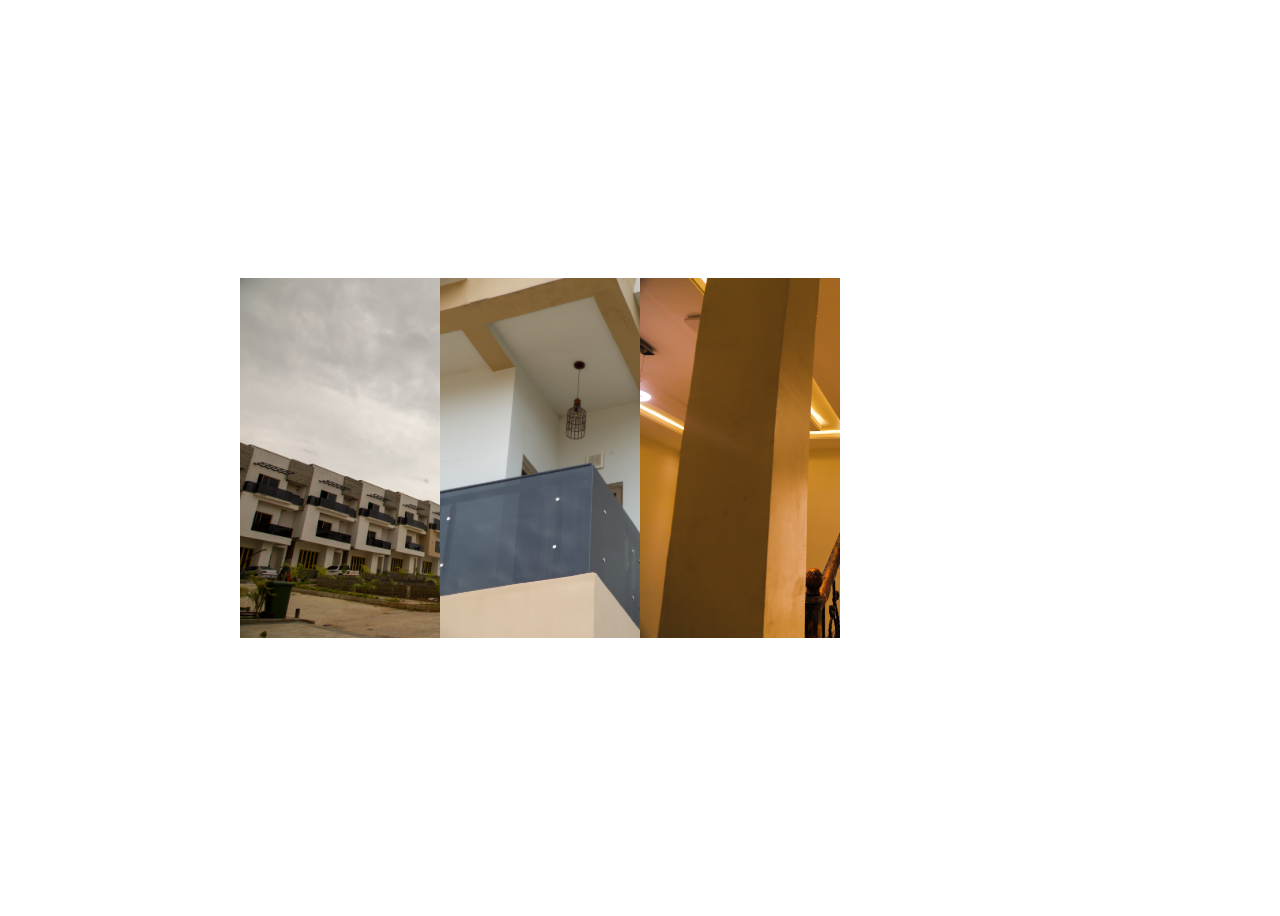
<file: accordion.html>
<!DOCTYPE html>
<html lang="en">
  <head>
    <meta charset="UTF-8" />
    <title>Accordion 03</title>
    <meta name="viewport" content="width=device-width, initial-scale=1.0" />
    <link rel="stylesheet" type="text/css" href="acc.css" />
  </head>
  <body>
    <div class="background">
      <div class="gallery">
        <div class="card">
          <img src="assets/img/SBCC/IMG_4724_edited.jpg" alt="Lavender Field" />
        </div>
        <div class="card">
          <img src="assets/img/SBCC/IMG_4812_edited.jpg" alt="Summer" />
        </div>
        <div class="card">
          <img src="assets/img/SBCC/IMG_4762_edited.jpg" alt="Autumn" />
        </div>
        <!-- more images -->
      </div>
    </div>
  </body>
</html>
</file>
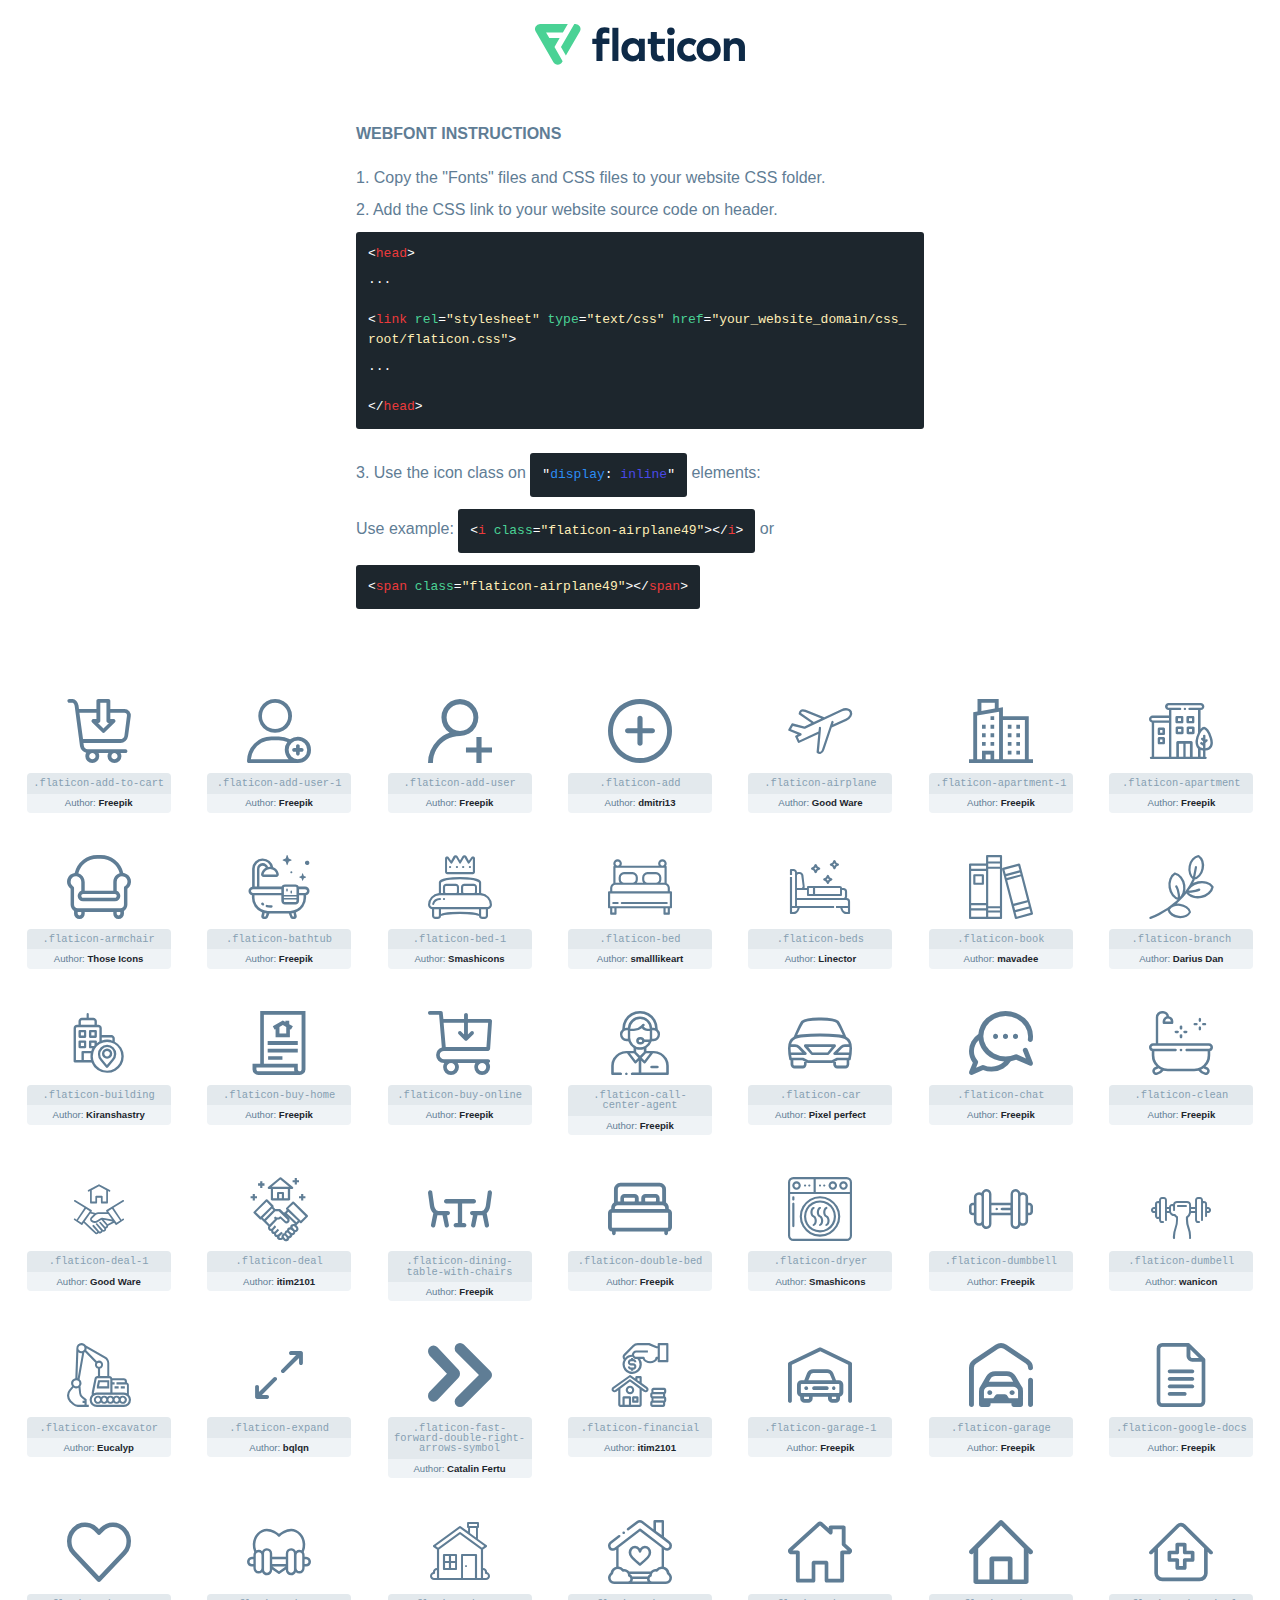
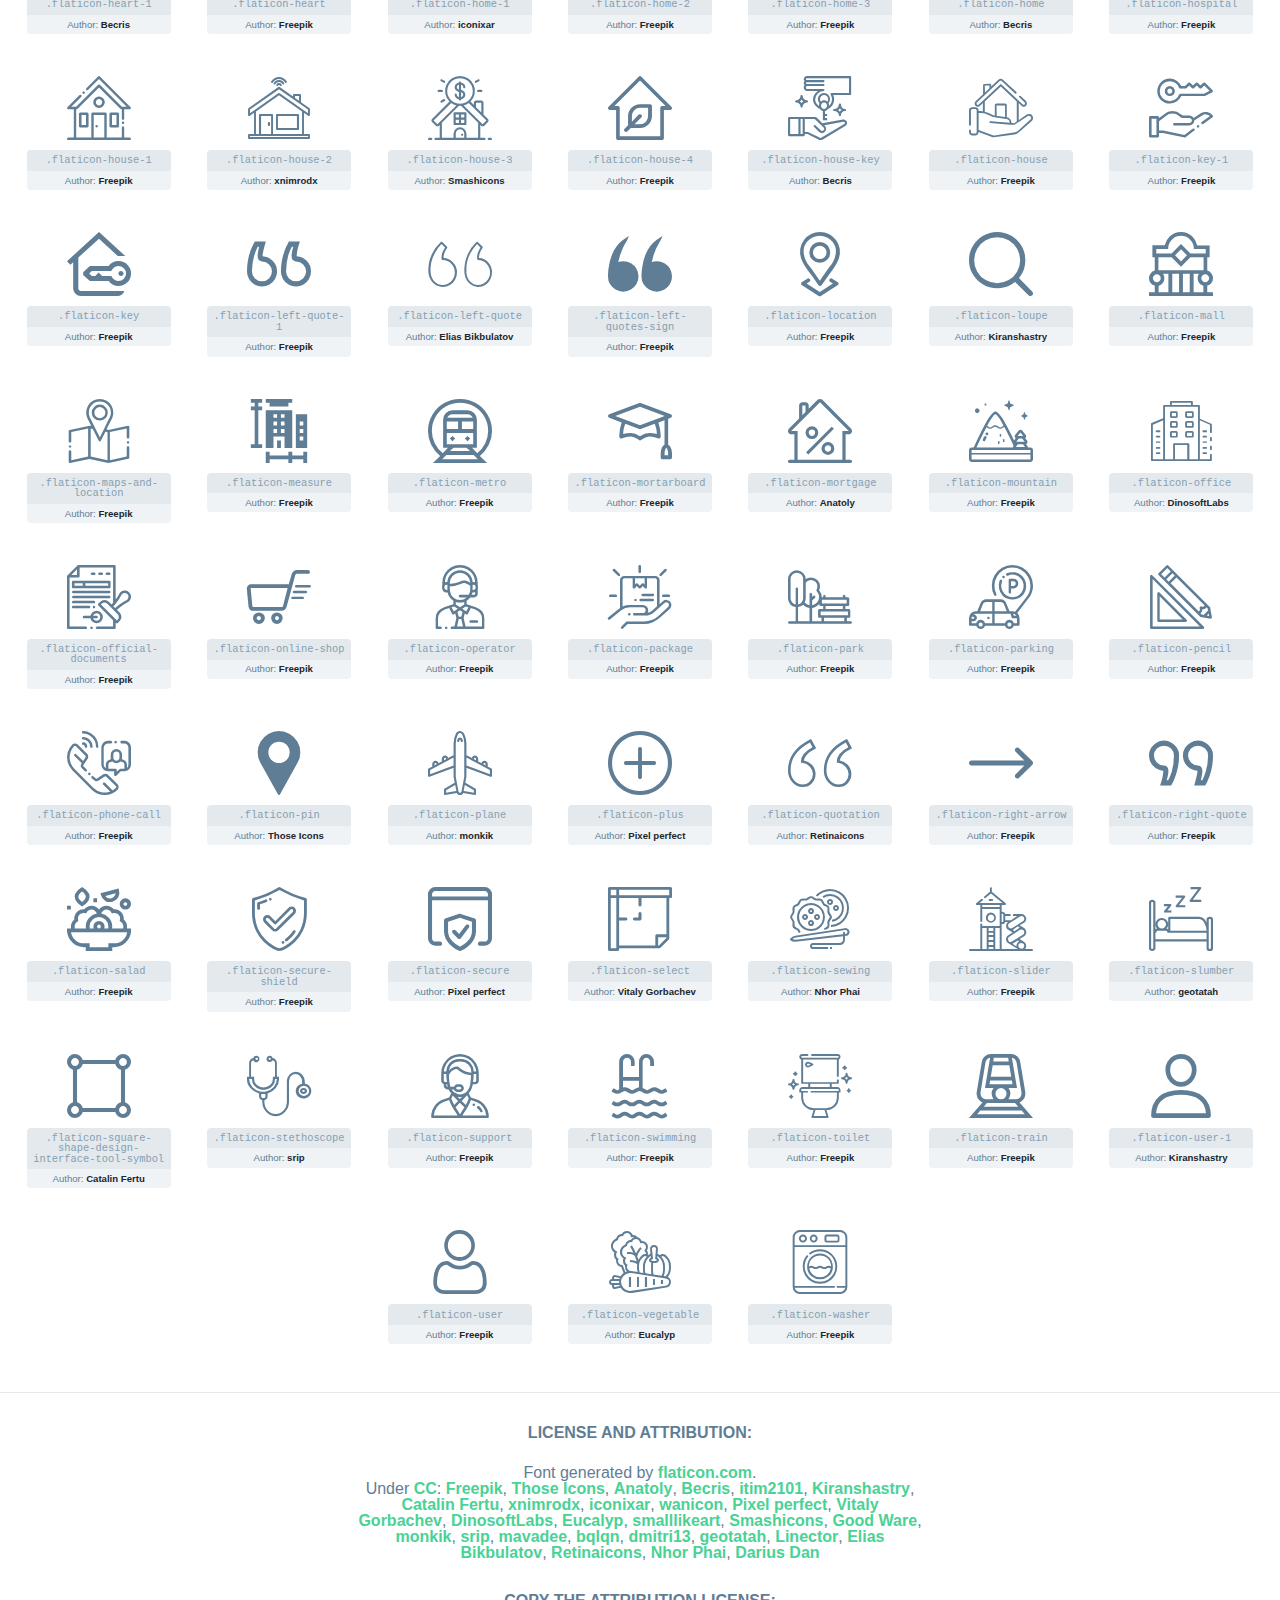
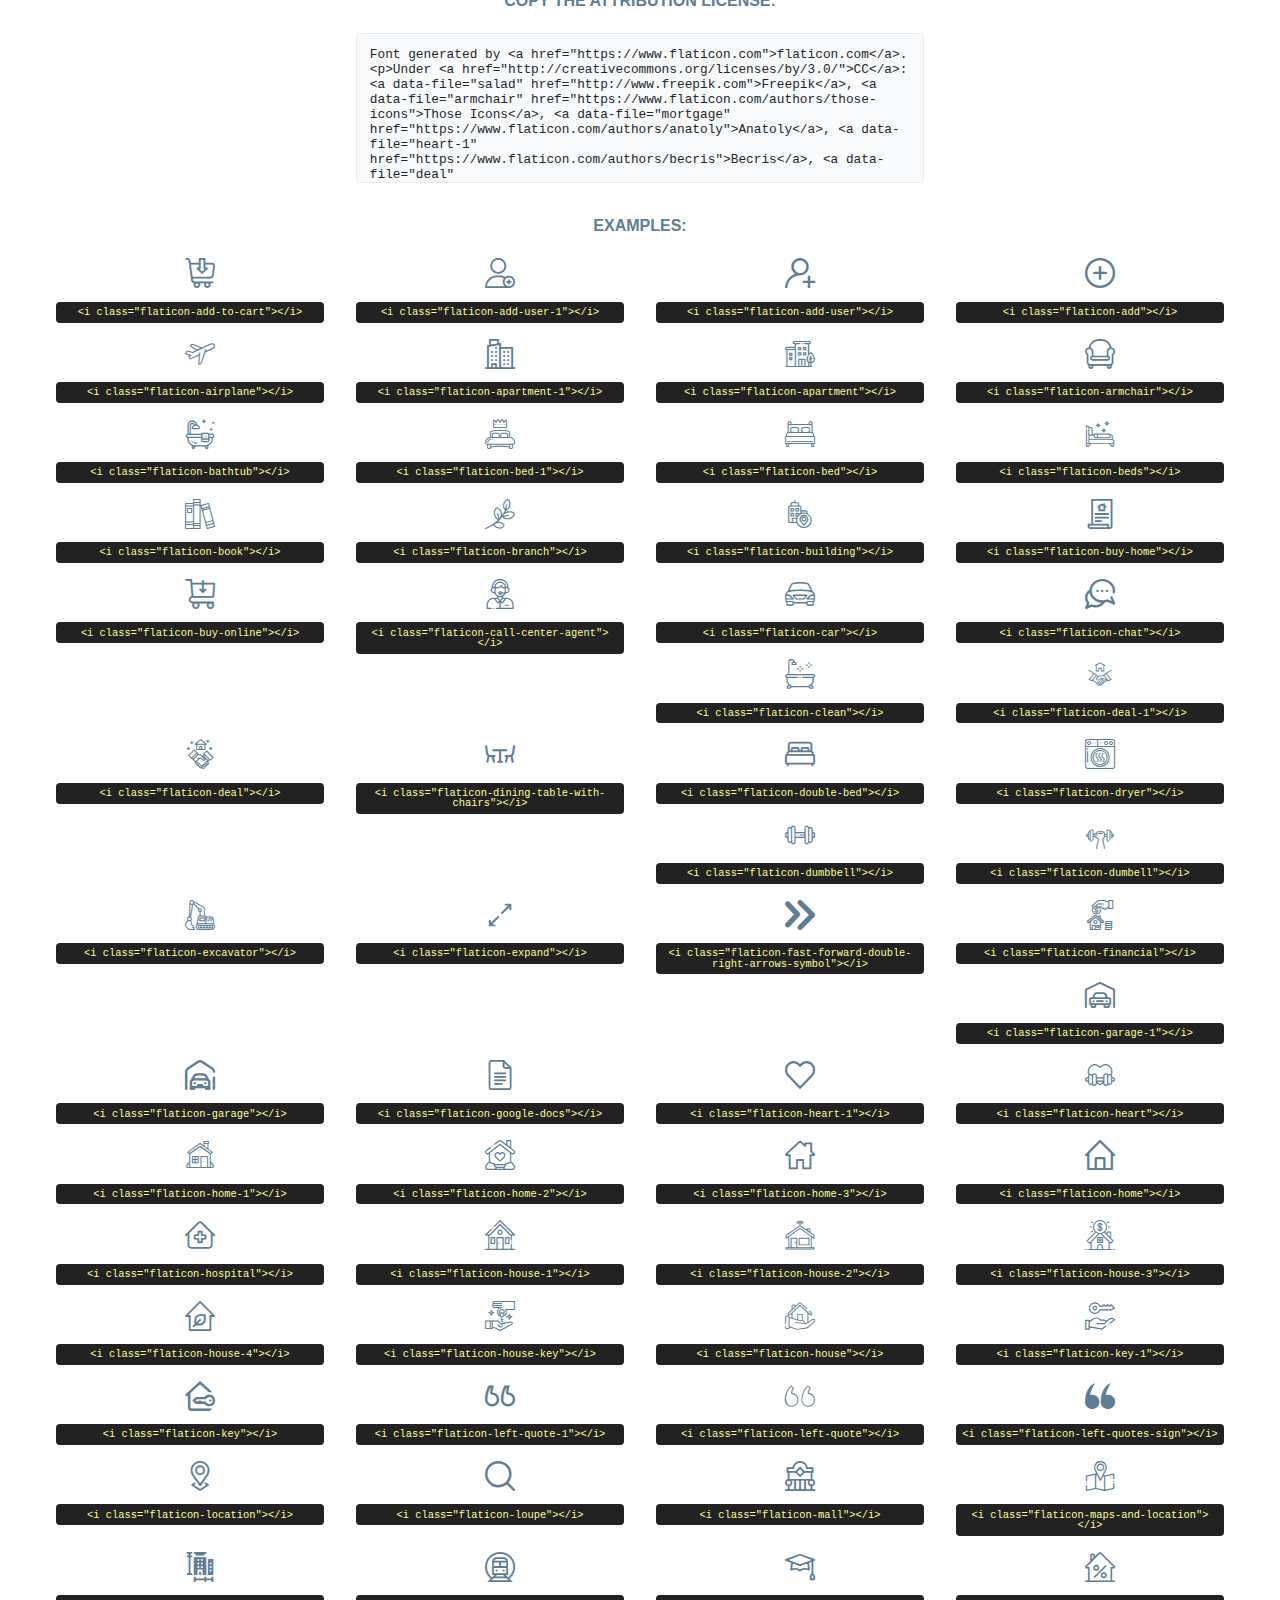
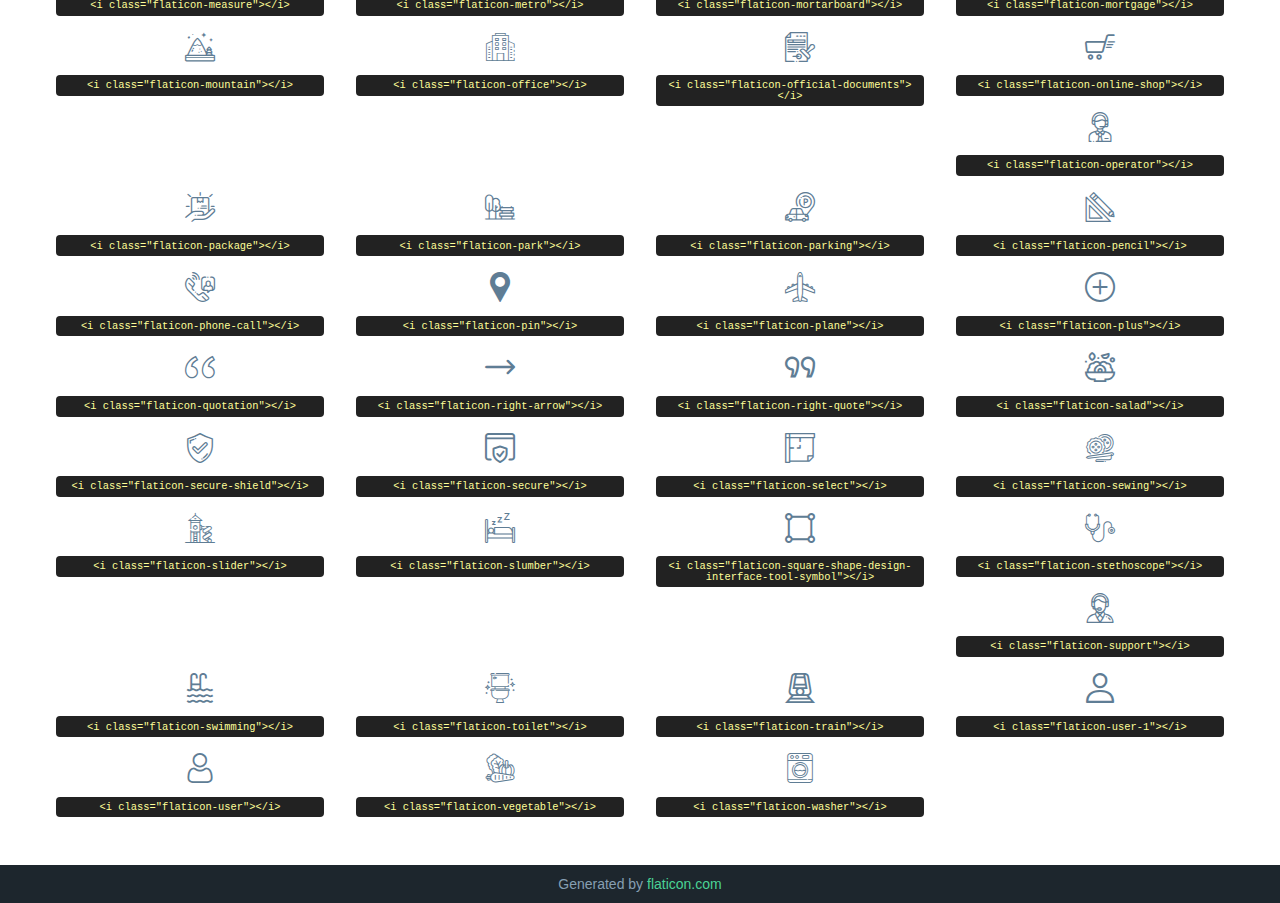
<file: assets/fonts/new-folder/custom-Fonts-For-Use-2/flaticon.html>
<!DOCTYPE html>
<html lang="en">
<head>
    <title>Flaticon Webfont</title>
    <link rel="stylesheet" type="text/css" href="flaticon.css"/>
    <meta charset="UTF-8">
    <style>
        html, body, div, span, applet, object, iframe,
        h1, h2, h3, h4, h5, h6, p, blockquote, pre,
        a, abbr, acronym, address, big, cite, code,
        del, dfn, em, img, ins, kbd, q, s, samp,
        small, strike, strong, sub, sup, tt, var,
        b, u, i, center,
        dl, dt, dd, ol, ul, li,
        fieldset, form, label, legend,
        table, caption, tbody, tfoot, thead, tr, th, td,
        article, aside, canvas, details, embed,
        figure, figcaption, footer, header, hgroup,
        menu, nav, output, ruby, section, summary,
        time, mark, audio, video {
            margin: 0;
            padding: 0;
            border: 0;
            font-size: 100%;
            font: inherit;
            vertical-align: baseline;
        }

        /* HTML5 display-role reset for older browsers */
        article, aside, details, figcaption, figure,
        footer, header, hgroup, menu, nav, section {
            display: block;
        }

        body {
            line-height: 1;
        }

        ol, ul {
            list-style: none;
        }

        blockquote, q {
            quotes: none;
        }

        blockquote:before, blockquote:after,
        q:before, q:after {
            content: '';
            content: none;
        }

        table {
            border-collapse: collapse;
            border-spacing: 0;
        }

        body {
            font-family: Helvetica, Arial, sans-serif;
            font-size: 16px;
            color: #5f7d95;
        }

        a {
            color: #4AD295;
            font-weight: bold;
            text-decoration: none;
        }

        * {
            -moz-box-sizing: border-box;
            -webkit-box-sizing: border-box;
            box-sizing: border-box;
            margin: 0;
            padding: 0;
        }

        [class^="flaticon-"]:before, [class*=" flaticon-"]:before, [class^="flaticon-"]:after, [class*=" flaticon-"]:after {
            font-family: Flaticon;
            font-size: 30px;
            font-style: normal;
            margin-left: 20px;
            color: #333;
        }

        .wrapper {
            max-width: 600px;
            margin: auto;
            padding: 0 1em;
        }

        .title {
            margin-bottom: 24px;
            text-transform: uppercase;
            font-weight: bold;
        }

        header {
            text-align: center;
            padding: 24px;
        }

        header .logo {
            width: 210px;
            height: auto;
            border: none;
            display: inline-block;
        }

        header strong {
            font-size: 28px;
            font-weight: 500;
            vertical-align: middle;
        }

        .demo {
            margin: 2em auto;
            line-height: 1.25em;
        }

        .demo ul li {
            margin-bottom: 12px;
        }

        .demo ul li code {
            background-color: #1D262D;
            border-radius: 3px;
            padding: 12px;
            display: inline-block;
            color: #fff;
            font-family: Consolas, Monaco, Lucida Console, Liberation Mono, DejaVu Sans Mono, Bitstream Vera Sans Mono, Courier New, monospace;
            font-weight: lighter;
            margin-top: 12px;
            font-size: 13px;
            word-break: break-all;
        }

        .demo ul li code .red {
            color: #EC3A3B;
        }

        .demo ul li code .green {
            color: #4AD295;
        }

        .demo ul li code .yellow {
            color: #FFEEB6;
        }

        .demo ul li code .blue {
            color: #2C8CF4;
        }

        .demo ul li code .purple {
            color: #4949E7;
        }

        .demo ul li code .dots {
            margin-top: 0.5em;
            display: block;
        }

        #glyphs {
            border-bottom: 1px solid #E3E9ED;
            padding: 2em 0;
            text-align: center;
        }

        .glyph {
            display: inline-block;
            width: 9em;
            margin: 1em;
            text-align: center;
            vertical-align: top;
            background: #FFF;
        }

        .glyph .flaticon {
            padding: 10px;
            display: block;
            font-family: "Flaticon";
            font-size: 64px;
            line-height: 1;
        }

        .glyph .flaticon:before {
            font-size: 64px;
            color: #5f7d95;
            margin-left: 0;
        }

        .class-name {
            font-size: 0.65em;
            background-color: #E3E9ED;
            color: #869FB2;
            border-radius: 4px 4px 0 0;
            padding: 0.5em;
            font-family: Consolas, Monaco, Lucida Console, Liberation Mono, DejaVu Sans Mono, Bitstream Vera Sans Mono, Courier New, monospace;
        }

        .author-name {
            font-size: 0.6em;
            background-color: #EFF3F6;
            border-top: 0;
            border-radius: 0 0 4px 4px;
            padding: 0.5em;
        }

        .author-name a {
            color: #1D262D;
        }

        .class-name:last-child {
            font-size: 10px;
            color: #888;
        }

        .class-name:last-child a {
            font-size: 10px;
            color: #555;
        }

        .glyph > input {
            display: block;
            width: 100px;
            margin: 5px auto;
            text-align: center;
            font-size: 12px;
            cursor: text;
        }

        .glyph > input.icon-input {
            font-family: "Flaticon";
            font-size: 16px;
            margin-bottom: 10px;
        }

        .attribution .title {
            margin-top: 2em;
        }

        .attribution textarea {
            background-color: #F8FAFB;
            color: #1D262D;
            padding: 1em;
            border: none;
            box-shadow: none;
            border: 1px solid #E3E9ED;
            border-radius: 4px;
            resize: none;
            width: 100%;
            height: 150px;
            font-size: 0.8em;
            font-family: Consolas, Monaco, Lucida Console, Liberation Mono, DejaVu Sans Mono, Bitstream Vera Sans Mono, Courier New, monospace;
            -webkit-appearance: none;
        }

        .attribution textarea:hover {
            border-color: #CFD9E0;
        }

        .attribution textarea:focus {
            border-color: #4AD295;
        }

        .iconsuse {
            margin: 2em auto;
            text-align: center;
            max-width: 1200px;
        }

        .iconsuse:after {
            content: '';
            display: table;
            clear: both;
        }

        .iconsuse .image {
            float: left;
            width: 25%;
            padding: 0 1em;
        }

        .iconsuse .image p {
            margin-bottom: 1em;
        }

        .iconsuse .image span {
            display: block;
            font-size: 0.65em;
            background-color: #222;
            color: #fff;
            border-radius: 4px;
            padding: 0.5em;
            color: #FFFF99;
            margin-top: 1em;
            font-family: Consolas, Monaco, Lucida Console, Liberation Mono, DejaVu Sans Mono, Bitstream Vera Sans Mono, Courier New, monospace;
        }

        .flaticon:before {
            color: #5f7d95;
        }

        #footer {
            text-align: center;
            background-color: #1D262D;
            color: #869FB2;
            padding: 12px;
            font-size: 14px;
        }

        #footer a {
            font-weight: normal;
        }

        @media (max-width: 960px) {
            .iconsuse .image {
                width: 50%;
            }
        }

        .preview {
            width: 100px;
            display: inline-block;
            margin: 10px;
        }

        .preview .inner {
            display: inline-block;
            width: 100%;
            text-align: center;
            background: #f5f5f5;
            -webkit-border-radius: 3px 3px 0 0;
            -moz-border-radius: 3px 3px 0 0;
            border-radius: 3px 3px 0 0;
        }

        .preview .inner  {
            line-height: 85px;
            font-size: 40px;
            color: #333;
        }

        .label {
            display: inline-block;
            width: 100%;
            box-sizing: border-box;
            padding: 5px;
            font-size: 10px;
            font-family: Monaco, monospace;
            color: #666;
            white-space: nowrap;
            overflow: hidden;
            text-overflow: ellipsis;
            background: #ddd;
            -webkit-border-radius: 0 0 3px 3px;
            -moz-border-radius: 0 0 3px 3px;
            border-radius: 0 0 3px 3px;
            color: #666;
        }
    </style>
</head>
<body>
    <header>
        <a href="https://www.flaticon.com/" target="_blank" class="logo">
            <svg xmlns="http://www.w3.org/2000/svg" viewBox="0 0 394.3 76.5">
                <path d="M156.6,69.4H145.3V7.1h11.3Z" style="fill:#0e2a47"/>
                <path d="M206.2,69.4h-11V64.8a15.4,15.4,0,0,1-12.6,5.7c-11.6,0-20.3-9.5-20.3-22.1s8.8-22.1,20.3-22.1a15.4,15.4,0,0,1,12.6,5.8V27.5h11Zm-32.4-21c0,6.4,4.2,11.6,10.8,11.6s10.8-4.9,10.8-11.6-4.4-11.6-10.8-11.6S173.9,42,173.9,48.4Z"
                      style="fill:#0e2a47"/>
                <path d="M262.5,13.7a7.2,7.2,0,0,1-14.4,0,7.2,7.2,0,1,1,14.4,0ZM261,69.4H249.6v-42H261Z"
                      style="fill:#0e2a47"/>
                <path id="_Trazado_" data-name="&lt;Trazado&gt;"
                      d="M139.6,17.8a16.6,16.6,0,0,0-8-1.4c-3.2.4-4.9,2-4.9,5.9v5.1h13V37.5h-13v32H115.4v-32h-7.8v-10h7.8V22.2c0-9.9,5.2-16.3,15-16.3a23.4,23.4,0,0,1,9.3,1.8Z"
                      style="fill:#0e2a47"/>
                <path d="M235.1,60c-3.5,0-6.3-1.9-6.3-7.1V37.5H244v-10H228.8V15H217.5V27.5h-5.7v10h5.7V53.7c0,10.9,5.3,16.8,15.7,16.8A22.9,22.9,0,0,0,244,68l-4.3-9.1A12.3,12.3,0,0,1,235.1,60Z"
                      style="fill:#0e2a47"/>
                <path d="M348.9,48.4c0,12.6-9.7,22.1-22.7,22.1s-22.7-9.4-22.7-22.1,9.6-22.1,22.7-22.1S348.9,35.8,348.9,48.4Zm-33.9,0c0,6.8,4.8,11.6,11.1,11.6s11.2-4.8,11.2-11.6-4.8-11.6-11.2-11.6S315.1,41.6,315.1,48.4Z"
                      style="fill:#0e2a47"/>
                <path d="M394.3,42.7V69.4H382.9V46.3c0-6.1-3-9.4-8.2-9.4s-8.9,3.2-8.9,9.5v23H354.6v-42h11v4.9c3-4.5,7.6-6.1,12.3-6.1C387.5,26.3,394.3,33,394.3,42.7Z"
                      style="fill:#0e2a47"/>
                <path d="M298,55.7h0a12.4,12.4,0,0,1-8.2,4.2h-.9l-1.8-.2a10,10,0,0,1-7.4-5.6,13.2,13.2,0,0,1-1.2-5.8,13,13,0,0,1,1.3-5.9,10.1,10.1,0,0,1,7.5-5.5h2.4a11.7,11.7,0,0,1,8.3,4.2l5.5-9.6a19.9,19.9,0,0,0-8.1-4.3,23.4,23.4,0,0,0-6.1-.8,25.2,25.2,0,0,0-7.5,1.1,20.9,20.9,0,0,0-8,4.6,21.9,21.9,0,0,0-6.8,16.4,21.9,21.9,0,0,0,6.7,16.3,20.9,20.9,0,0,0,8,4.6,25.2,25.2,0,0,0,7.7,1.2,23.6,23.6,0,0,0,6.2-.8,20,20,0,0,0,8.1-4.4Z"
                      style="fill:#0e2a47"/>
                <path d="M46.3,26.5H26.9L20.8,16H52.4L61.6,0H9.4A9.3,9.3,0,0,0,1.3,4.7a9.3,9.3,0,0,0,0,9.4L34.6,71.8a9.4,9.4,0,0,0,16.2,0l1.1-1.9L36.6,43.3Z"
                      style="fill:#4ad295"/>
                <path d="M84.2,4.7A9.3,9.3,0,0,0,76.1,0H73.8l-25,43.3,9.2,16L84.2,14A9.3,9.3,0,0,0,84.2,4.7Z"
                      style="fill:#4ad295"/>
            </svg>
        </a>
    </header>
    <section class="demo wrapper">

        <p class="title">Webfont Instructions</p>

        <ul>
            <li>
                <span class="num">1. </span>Copy the "Fonts" files and CSS files to your website CSS folder.
            </li>
            <li>
                <span class="num">2. </span>Add the CSS link to your website source code on header.
                <code class="big">
                    &lt;<span class="red">head</span>&gt;
                    <br/><span class="dots">...</span>
                    <br/>&lt;<span class="red">link</span> <span class="green">rel</span>=<span
                        class="yellow">"stylesheet"</span> <span class="green">type</span>=<span
                        class="yellow">"text/css"</span> <span class="green">href</span>=<span class="yellow">"your_website_domain/css_root/flaticon.css"</span>&gt;
                    <br/><span class="dots">...</span>
                    <br/>&lt;/<span class="red">head</span>&gt;
                </code>
            </li>

            <li>
                <p>
                    <span class="num">3. </span>Use the icon class on <code>"<span class="blue">display</span>:<span
                        class="purple"> inline</span>"</code> elements:
                    <br/>
                    Use example: <code>&lt;<span class="red">i</span> <span class="green">class</span>=<span class="yellow">&quot;flaticon-airplane49&quot;</span>&gt;&lt;/<span
                        class="red">i</span>&gt;</code> or <code>&lt;<span class="red">span</span> <span
                        class="green">class</span>=<span class="yellow">&quot;flaticon-airplane49&quot;</span>&gt;&lt;/<span
                        class="red">span</span>&gt;</code>
            </li>
        </ul>

    </section>
    <section id="glyphs">
            <div class="glyph">
                <i class="flaticon flaticon-add-to-cart"></i>
                <div class="class-name">.flaticon-add-to-cart</div>
                <div class="author-name">Author: <a data-file="add-to-cart" href="http://www.freepik.com">Freepik</a> </div>
            </div>

            <div class="glyph">
                <i class="flaticon flaticon-add-user-1"></i>
                <div class="class-name">.flaticon-add-user-1</div>
                <div class="author-name">Author: <a data-file="add-user-1" href="http://www.freepik.com">Freepik</a> </div>
            </div>

            <div class="glyph">
                <i class="flaticon flaticon-add-user"></i>
                <div class="class-name">.flaticon-add-user</div>
                <div class="author-name">Author: <a data-file="add-user" href="http://www.freepik.com">Freepik</a> </div>
            </div>

            <div class="glyph">
                <i class="flaticon flaticon-add"></i>
                <div class="class-name">.flaticon-add</div>
                <div class="author-name">Author: <a data-file="add" href="https://www.flaticon.com/authors/dmitri13">dmitri13</a> </div>
            </div>

            <div class="glyph">
                <i class="flaticon flaticon-airplane"></i>
                <div class="class-name">.flaticon-airplane</div>
                <div class="author-name">Author: <a data-file="airplane" href="https://www.flaticon.com/authors/good-ware">Good Ware</a> </div>
            </div>

            <div class="glyph">
                <i class="flaticon flaticon-apartment-1"></i>
                <div class="class-name">.flaticon-apartment-1</div>
                <div class="author-name">Author: <a data-file="apartment-1" href="http://www.freepik.com">Freepik</a> </div>
            </div>

            <div class="glyph">
                <i class="flaticon flaticon-apartment"></i>
                <div class="class-name">.flaticon-apartment</div>
                <div class="author-name">Author: <a data-file="apartment" href="http://www.freepik.com">Freepik</a> </div>
            </div>

            <div class="glyph">
                <i class="flaticon flaticon-armchair"></i>
                <div class="class-name">.flaticon-armchair</div>
                <div class="author-name">Author: <a data-file="armchair" href="https://www.flaticon.com/authors/those-icons">Those Icons</a> </div>
            </div>

            <div class="glyph">
                <i class="flaticon flaticon-bathtub"></i>
                <div class="class-name">.flaticon-bathtub</div>
                <div class="author-name">Author: <a data-file="bathtub" href="http://www.freepik.com">Freepik</a> </div>
            </div>

            <div class="glyph">
                <i class="flaticon flaticon-bed-1"></i>
                <div class="class-name">.flaticon-bed-1</div>
                <div class="author-name">Author: <a data-file="bed-1" href="https://www.flaticon.com/authors/smashicons">Smashicons</a> </div>
            </div>

            <div class="glyph">
                <i class="flaticon flaticon-bed"></i>
                <div class="class-name">.flaticon-bed</div>
                <div class="author-name">Author: <a data-file="bed" href="https://www.flaticon.com/authors/smalllikeart">smalllikeart</a> </div>
            </div>

            <div class="glyph">
                <i class="flaticon flaticon-beds"></i>
                <div class="class-name">.flaticon-beds</div>
                <div class="author-name">Author: <a data-file="beds" href="https://www.flaticon.com/authors/linector">Linector</a> </div>
            </div>

            <div class="glyph">
                <i class="flaticon flaticon-book"></i>
                <div class="class-name">.flaticon-book</div>
                <div class="author-name">Author: <a data-file="book" href="https://www.flaticon.com/authors/mavadee">mavadee</a> </div>
            </div>

            <div class="glyph">
                <i class="flaticon flaticon-branch"></i>
                <div class="class-name">.flaticon-branch</div>
                <div class="author-name">Author: <a data-file="branch" href="https://www.flaticon.com/authors/darius-dan">Darius Dan</a> </div>
            </div>

            <div class="glyph">
                <i class="flaticon flaticon-building"></i>
                <div class="class-name">.flaticon-building</div>
                <div class="author-name">Author: <a data-file="building" href="https://www.flaticon.com/authors/kiranshastry">Kiranshastry</a> </div>
            </div>

            <div class="glyph">
                <i class="flaticon flaticon-buy-home"></i>
                <div class="class-name">.flaticon-buy-home</div>
                <div class="author-name">Author: <a data-file="buy-home" href="http://www.freepik.com">Freepik</a> </div>
            </div>

            <div class="glyph">
                <i class="flaticon flaticon-buy-online"></i>
                <div class="class-name">.flaticon-buy-online</div>
                <div class="author-name">Author: <a data-file="buy-online" href="http://www.freepik.com">Freepik</a> </div>
            </div>

            <div class="glyph">
                <i class="flaticon flaticon-call-center-agent"></i>
                <div class="class-name">.flaticon-call-center-agent</div>
                <div class="author-name">Author: <a data-file="call-center-agent" href="http://www.freepik.com">Freepik</a> </div>
            </div>

            <div class="glyph">
                <i class="flaticon flaticon-car"></i>
                <div class="class-name">.flaticon-car</div>
                <div class="author-name">Author: <a data-file="car" href="https://www.flaticon.com/authors/pixel-perfect">Pixel perfect</a> </div>
            </div>

            <div class="glyph">
                <i class="flaticon flaticon-chat"></i>
                <div class="class-name">.flaticon-chat</div>
                <div class="author-name">Author: <a data-file="chat" href="http://www.freepik.com">Freepik</a> </div>
            </div>

            <div class="glyph">
                <i class="flaticon flaticon-clean"></i>
                <div class="class-name">.flaticon-clean</div>
                <div class="author-name">Author: <a data-file="clean" href="http://www.freepik.com">Freepik</a> </div>
            </div>

            <div class="glyph">
                <i class="flaticon flaticon-deal-1"></i>
                <div class="class-name">.flaticon-deal-1</div>
                <div class="author-name">Author: <a data-file="deal-1" href="https://www.flaticon.com/authors/good-ware">Good Ware</a> </div>
            </div>

            <div class="glyph">
                <i class="flaticon flaticon-deal"></i>
                <div class="class-name">.flaticon-deal</div>
                <div class="author-name">Author: <a data-file="deal" href="https://www.flaticon.com/authors/itim2101">itim2101</a> </div>
            </div>

            <div class="glyph">
                <i class="flaticon flaticon-dining-table-with-chairs"></i>
                <div class="class-name">.flaticon-dining-table-with-chairs</div>
                <div class="author-name">Author: <a data-file="dining-table-with-chairs" href="http://www.freepik.com">Freepik</a> </div>
            </div>

            <div class="glyph">
                <i class="flaticon flaticon-double-bed"></i>
                <div class="class-name">.flaticon-double-bed</div>
                <div class="author-name">Author: <a data-file="double-bed" href="http://www.freepik.com">Freepik</a> </div>
            </div>

            <div class="glyph">
                <i class="flaticon flaticon-dryer"></i>
                <div class="class-name">.flaticon-dryer</div>
                <div class="author-name">Author: <a data-file="dryer" href="https://www.flaticon.com/authors/smashicons">Smashicons</a> </div>
            </div>

            <div class="glyph">
                <i class="flaticon flaticon-dumbbell"></i>
                <div class="class-name">.flaticon-dumbbell</div>
                <div class="author-name">Author: <a data-file="dumbbell" href="http://www.freepik.com">Freepik</a> </div>
            </div>

            <div class="glyph">
                <i class="flaticon flaticon-dumbell"></i>
                <div class="class-name">.flaticon-dumbell</div>
                <div class="author-name">Author: <a data-file="dumbell" href="https://www.flaticon.com/authors/wanicon">wanicon</a> </div>
            </div>

            <div class="glyph">
                <i class="flaticon flaticon-excavator"></i>
                <div class="class-name">.flaticon-excavator</div>
                <div class="author-name">Author: <a data-file="excavator" href="https://www.flaticon.com/authors/eucalyp">Eucalyp</a> </div>
            </div>

            <div class="glyph">
                <i class="flaticon flaticon-expand"></i>
                <div class="class-name">.flaticon-expand</div>
                <div class="author-name">Author: <a data-file="expand" href="https://www.flaticon.com/authors/bqlqn">bqlqn</a> </div>
            </div>

            <div class="glyph">
                <i class="flaticon flaticon-fast-forward-double-right-arrows-symbol"></i>
                <div class="class-name">.flaticon-fast-forward-double-right-arrows-symbol</div>
                <div class="author-name">Author: <a data-file="fast-forward-double-right-arrows-symbol" href="https://www.flaticon.com/authors/catalin-fertu">Catalin Fertu</a> </div>
            </div>

            <div class="glyph">
                <i class="flaticon flaticon-financial"></i>
                <div class="class-name">.flaticon-financial</div>
                <div class="author-name">Author: <a data-file="financial" href="https://www.flaticon.com/authors/itim2101">itim2101</a> </div>
            </div>

            <div class="glyph">
                <i class="flaticon flaticon-garage-1"></i>
                <div class="class-name">.flaticon-garage-1</div>
                <div class="author-name">Author: <a data-file="garage-1" href="http://www.freepik.com">Freepik</a> </div>
            </div>

            <div class="glyph">
                <i class="flaticon flaticon-garage"></i>
                <div class="class-name">.flaticon-garage</div>
                <div class="author-name">Author: <a data-file="garage" href="http://www.freepik.com">Freepik</a> </div>
            </div>

            <div class="glyph">
                <i class="flaticon flaticon-google-docs"></i>
                <div class="class-name">.flaticon-google-docs</div>
                <div class="author-name">Author: <a data-file="google-docs" href="http://www.freepik.com">Freepik</a> </div>
            </div>

            <div class="glyph">
                <i class="flaticon flaticon-heart-1"></i>
                <div class="class-name">.flaticon-heart-1</div>
                <div class="author-name">Author: <a data-file="heart-1" href="https://www.flaticon.com/authors/becris">Becris</a> </div>
            </div>

            <div class="glyph">
                <i class="flaticon flaticon-heart"></i>
                <div class="class-name">.flaticon-heart</div>
                <div class="author-name">Author: <a data-file="heart" href="http://www.freepik.com">Freepik</a> </div>
            </div>

            <div class="glyph">
                <i class="flaticon flaticon-home-1"></i>
                <div class="class-name">.flaticon-home-1</div>
                <div class="author-name">Author: <a data-file="home-1" href="https://www.flaticon.com/authors/iconixar">iconixar</a> </div>
            </div>

            <div class="glyph">
                <i class="flaticon flaticon-home-2"></i>
                <div class="class-name">.flaticon-home-2</div>
                <div class="author-name">Author: <a data-file="home-2" href="http://www.freepik.com">Freepik</a> </div>
            </div>

            <div class="glyph">
                <i class="flaticon flaticon-home-3"></i>
                <div class="class-name">.flaticon-home-3</div>
                <div class="author-name">Author: <a data-file="home-3" href="http://www.freepik.com">Freepik</a> </div>
            </div>

            <div class="glyph">
                <i class="flaticon flaticon-home"></i>
                <div class="class-name">.flaticon-home</div>
                <div class="author-name">Author: <a data-file="home" href="https://www.flaticon.com/authors/becris">Becris</a> </div>
            </div>

            <div class="glyph">
                <i class="flaticon flaticon-hospital"></i>
                <div class="class-name">.flaticon-hospital</div>
                <div class="author-name">Author: <a data-file="hospital" href="http://www.freepik.com">Freepik</a> </div>
            </div>

            <div class="glyph">
                <i class="flaticon flaticon-house-1"></i>
                <div class="class-name">.flaticon-house-1</div>
                <div class="author-name">Author: <a data-file="house-1" href="http://www.freepik.com">Freepik</a> </div>
            </div>

            <div class="glyph">
                <i class="flaticon flaticon-house-2"></i>
                <div class="class-name">.flaticon-house-2</div>
                <div class="author-name">Author: <a data-file="house-2" href="https://www.flaticon.com/authors/xnimrodx">xnimrodx</a> </div>
            </div>

            <div class="glyph">
                <i class="flaticon flaticon-house-3"></i>
                <div class="class-name">.flaticon-house-3</div>
                <div class="author-name">Author: <a data-file="house-3" href="https://www.flaticon.com/authors/smashicons">Smashicons</a> </div>
            </div>

            <div class="glyph">
                <i class="flaticon flaticon-house-4"></i>
                <div class="class-name">.flaticon-house-4</div>
                <div class="author-name">Author: <a data-file="house-4" href="http://www.freepik.com">Freepik</a> </div>
            </div>

            <div class="glyph">
                <i class="flaticon flaticon-house-key"></i>
                <div class="class-name">.flaticon-house-key</div>
                <div class="author-name">Author: <a data-file="house-key" href="https://www.flaticon.com/authors/becris">Becris</a> </div>
            </div>

            <div class="glyph">
                <i class="flaticon flaticon-house"></i>
                <div class="class-name">.flaticon-house</div>
                <div class="author-name">Author: <a data-file="house" href="http://www.freepik.com">Freepik</a> </div>
            </div>

            <div class="glyph">
                <i class="flaticon flaticon-key-1"></i>
                <div class="class-name">.flaticon-key-1</div>
                <div class="author-name">Author: <a data-file="key-1" href="http://www.freepik.com">Freepik</a> </div>
            </div>

            <div class="glyph">
                <i class="flaticon flaticon-key"></i>
                <div class="class-name">.flaticon-key</div>
                <div class="author-name">Author: <a data-file="key" href="http://www.freepik.com">Freepik</a> </div>
            </div>

            <div class="glyph">
                <i class="flaticon flaticon-left-quote-1"></i>
                <div class="class-name">.flaticon-left-quote-1</div>
                <div class="author-name">Author: <a data-file="left-quote-1" href="http://www.freepik.com">Freepik</a> </div>
            </div>

            <div class="glyph">
                <i class="flaticon flaticon-left-quote"></i>
                <div class="class-name">.flaticon-left-quote</div>
                <div class="author-name">Author: <a data-file="left-quote" href="https://www.flaticon.com/authors/elias-bikbulatov">Elias Bikbulatov</a> </div>
            </div>

            <div class="glyph">
                <i class="flaticon flaticon-left-quotes-sign"></i>
                <div class="class-name">.flaticon-left-quotes-sign</div>
                <div class="author-name">Author: <a data-file="left-quotes-sign" href="http://www.freepik.com">Freepik</a> </div>
            </div>

            <div class="glyph">
                <i class="flaticon flaticon-location"></i>
                <div class="class-name">.flaticon-location</div>
                <div class="author-name">Author: <a data-file="location" href="http://www.freepik.com">Freepik</a> </div>
            </div>

            <div class="glyph">
                <i class="flaticon flaticon-loupe"></i>
                <div class="class-name">.flaticon-loupe</div>
                <div class="author-name">Author: <a data-file="loupe" href="https://www.flaticon.com/authors/kiranshastry">Kiranshastry</a> </div>
            </div>

            <div class="glyph">
                <i class="flaticon flaticon-mall"></i>
                <div class="class-name">.flaticon-mall</div>
                <div class="author-name">Author: <a data-file="mall" href="http://www.freepik.com">Freepik</a> </div>
            </div>

            <div class="glyph">
                <i class="flaticon flaticon-maps-and-location"></i>
                <div class="class-name">.flaticon-maps-and-location</div>
                <div class="author-name">Author: <a data-file="maps-and-location" href="http://www.freepik.com">Freepik</a> </div>
            </div>

            <div class="glyph">
                <i class="flaticon flaticon-measure"></i>
                <div class="class-name">.flaticon-measure</div>
                <div class="author-name">Author: <a data-file="measure" href="http://www.freepik.com">Freepik</a> </div>
            </div>

            <div class="glyph">
                <i class="flaticon flaticon-metro"></i>
                <div class="class-name">.flaticon-metro</div>
                <div class="author-name">Author: <a data-file="metro" href="http://www.freepik.com">Freepik</a> </div>
            </div>

            <div class="glyph">
                <i class="flaticon flaticon-mortarboard"></i>
                <div class="class-name">.flaticon-mortarboard</div>
                <div class="author-name">Author: <a data-file="mortarboard" href="http://www.freepik.com">Freepik</a> </div>
            </div>

            <div class="glyph">
                <i class="flaticon flaticon-mortgage"></i>
                <div class="class-name">.flaticon-mortgage</div>
                <div class="author-name">Author: <a data-file="mortgage" href="https://www.flaticon.com/authors/anatoly">Anatoly</a> </div>
            </div>

            <div class="glyph">
                <i class="flaticon flaticon-mountain"></i>
                <div class="class-name">.flaticon-mountain</div>
                <div class="author-name">Author: <a data-file="mountain" href="http://www.freepik.com">Freepik</a> </div>
            </div>

            <div class="glyph">
                <i class="flaticon flaticon-office"></i>
                <div class="class-name">.flaticon-office</div>
                <div class="author-name">Author: <a data-file="office" href="https://www.flaticon.com/authors/dinosoftlabs">DinosoftLabs</a> </div>
            </div>

            <div class="glyph">
                <i class="flaticon flaticon-official-documents"></i>
                <div class="class-name">.flaticon-official-documents</div>
                <div class="author-name">Author: <a data-file="official-documents" href="http://www.freepik.com">Freepik</a> </div>
            </div>

            <div class="glyph">
                <i class="flaticon flaticon-online-shop"></i>
                <div class="class-name">.flaticon-online-shop</div>
                <div class="author-name">Author: <a data-file="online-shop" href="http://www.freepik.com">Freepik</a> </div>
            </div>

            <div class="glyph">
                <i class="flaticon flaticon-operator"></i>
                <div class="class-name">.flaticon-operator</div>
                <div class="author-name">Author: <a data-file="operator" href="http://www.freepik.com">Freepik</a> </div>
            </div>

            <div class="glyph">
                <i class="flaticon flaticon-package"></i>
                <div class="class-name">.flaticon-package</div>
                <div class="author-name">Author: <a data-file="package" href="http://www.freepik.com">Freepik</a> </div>
            </div>

            <div class="glyph">
                <i class="flaticon flaticon-park"></i>
                <div class="class-name">.flaticon-park</div>
                <div class="author-name">Author: <a data-file="park" href="http://www.freepik.com">Freepik</a> </div>
            </div>

            <div class="glyph">
                <i class="flaticon flaticon-parking"></i>
                <div class="class-name">.flaticon-parking</div>
                <div class="author-name">Author: <a data-file="parking" href="http://www.freepik.com">Freepik</a> </div>
            </div>

            <div class="glyph">
                <i class="flaticon flaticon-pencil"></i>
                <div class="class-name">.flaticon-pencil</div>
                <div class="author-name">Author: <a data-file="pencil" href="http://www.freepik.com">Freepik</a> </div>
            </div>

            <div class="glyph">
                <i class="flaticon flaticon-phone-call"></i>
                <div class="class-name">.flaticon-phone-call</div>
                <div class="author-name">Author: <a data-file="phone-call" href="http://www.freepik.com">Freepik</a> </div>
            </div>

            <div class="glyph">
                <i class="flaticon flaticon-pin"></i>
                <div class="class-name">.flaticon-pin</div>
                <div class="author-name">Author: <a data-file="pin" href="https://www.flaticon.com/authors/those-icons">Those Icons</a> </div>
            </div>

            <div class="glyph">
                <i class="flaticon flaticon-plane"></i>
                <div class="class-name">.flaticon-plane</div>
                <div class="author-name">Author: <a data-file="plane" href="https://www.flaticon.com/authors/monkik">monkik</a> </div>
            </div>

            <div class="glyph">
                <i class="flaticon flaticon-plus"></i>
                <div class="class-name">.flaticon-plus</div>
                <div class="author-name">Author: <a data-file="plus" href="https://www.flaticon.com/authors/pixel-perfect">Pixel perfect</a> </div>
            </div>

            <div class="glyph">
                <i class="flaticon flaticon-quotation"></i>
                <div class="class-name">.flaticon-quotation</div>
                <div class="author-name">Author: <a data-file="quotation" href="https://www.flaticon.com/authors/retinaicons">Retinaicons</a> </div>
            </div>

            <div class="glyph">
                <i class="flaticon flaticon-right-arrow"></i>
                <div class="class-name">.flaticon-right-arrow</div>
                <div class="author-name">Author: <a data-file="right-arrow" href="http://www.freepik.com">Freepik</a> </div>
            </div>

            <div class="glyph">
                <i class="flaticon flaticon-right-quote"></i>
                <div class="class-name">.flaticon-right-quote</div>
                <div class="author-name">Author: <a data-file="right-quote" href="http://www.freepik.com">Freepik</a> </div>
            </div>

            <div class="glyph">
                <i class="flaticon flaticon-salad"></i>
                <div class="class-name">.flaticon-salad</div>
                <div class="author-name">Author: <a data-file="salad" href="http://www.freepik.com">Freepik</a> </div>
            </div>

            <div class="glyph">
                <i class="flaticon flaticon-secure-shield"></i>
                <div class="class-name">.flaticon-secure-shield</div>
                <div class="author-name">Author: <a data-file="secure-shield" href="http://www.freepik.com">Freepik</a> </div>
            </div>

            <div class="glyph">
                <i class="flaticon flaticon-secure"></i>
                <div class="class-name">.flaticon-secure</div>
                <div class="author-name">Author: <a data-file="secure" href="https://www.flaticon.com/authors/pixel-perfect">Pixel perfect</a> </div>
            </div>

            <div class="glyph">
                <i class="flaticon flaticon-select"></i>
                <div class="class-name">.flaticon-select</div>
                <div class="author-name">Author: <a data-file="select" href="https://www.flaticon.com/authors/vitaly-gorbachev">Vitaly Gorbachev</a> </div>
            </div>

            <div class="glyph">
                <i class="flaticon flaticon-sewing"></i>
                <div class="class-name">.flaticon-sewing</div>
                <div class="author-name">Author: <a data-file="sewing" href="https://www.flaticon.com/authors/nhor-phai">Nhor Phai</a> </div>
            </div>

            <div class="glyph">
                <i class="flaticon flaticon-slider"></i>
                <div class="class-name">.flaticon-slider</div>
                <div class="author-name">Author: <a data-file="slider" href="http://www.freepik.com">Freepik</a> </div>
            </div>

            <div class="glyph">
                <i class="flaticon flaticon-slumber"></i>
                <div class="class-name">.flaticon-slumber</div>
                <div class="author-name">Author: <a data-file="slumber" href="https://www.flaticon.com/authors/geotatah">geotatah</a> </div>
            </div>

            <div class="glyph">
                <i class="flaticon flaticon-square-shape-design-interface-tool-symbol"></i>
                <div class="class-name">.flaticon-square-shape-design-interface-tool-symbol</div>
                <div class="author-name">Author: <a data-file="square-shape-design-interface-tool-symbol" href="https://www.flaticon.com/authors/catalin-fertu">Catalin Fertu</a> </div>
            </div>

            <div class="glyph">
                <i class="flaticon flaticon-stethoscope"></i>
                <div class="class-name">.flaticon-stethoscope</div>
                <div class="author-name">Author: <a data-file="stethoscope" href="https://www.flaticon.com/authors/srip">srip</a> </div>
            </div>

            <div class="glyph">
                <i class="flaticon flaticon-support"></i>
                <div class="class-name">.flaticon-support</div>
                <div class="author-name">Author: <a data-file="support" href="http://www.freepik.com">Freepik</a> </div>
            </div>

            <div class="glyph">
                <i class="flaticon flaticon-swimming"></i>
                <div class="class-name">.flaticon-swimming</div>
                <div class="author-name">Author: <a data-file="swimming" href="http://www.freepik.com">Freepik</a> </div>
            </div>

            <div class="glyph">
                <i class="flaticon flaticon-toilet"></i>
                <div class="class-name">.flaticon-toilet</div>
                <div class="author-name">Author: <a data-file="toilet" href="http://www.freepik.com">Freepik</a> </div>
            </div>

            <div class="glyph">
                <i class="flaticon flaticon-train"></i>
                <div class="class-name">.flaticon-train</div>
                <div class="author-name">Author: <a data-file="train" href="http://www.freepik.com">Freepik</a> </div>
            </div>

            <div class="glyph">
                <i class="flaticon flaticon-user-1"></i>
                <div class="class-name">.flaticon-user-1</div>
                <div class="author-name">Author: <a data-file="user-1" href="https://www.flaticon.com/authors/kiranshastry">Kiranshastry</a> </div>
            </div>

            <div class="glyph">
                <i class="flaticon flaticon-user"></i>
                <div class="class-name">.flaticon-user</div>
                <div class="author-name">Author: <a data-file="user" href="http://www.freepik.com">Freepik</a> </div>
            </div>

            <div class="glyph">
                <i class="flaticon flaticon-vegetable"></i>
                <div class="class-name">.flaticon-vegetable</div>
                <div class="author-name">Author: <a data-file="vegetable" href="https://www.flaticon.com/authors/eucalyp">Eucalyp</a> </div>
            </div>

            <div class="glyph">
                <i class="flaticon flaticon-washer"></i>
                <div class="class-name">.flaticon-washer</div>
                <div class="author-name">Author: <a data-file="washer" href="http://www.freepik.com">Freepik</a> </div>
            </div>

    </section>

    <section class="attribution wrapper"   style="text-align:center;">

        <div class="title">License and attribution:</div><div class="attrDiv">Font generated by <a href="https://www.flaticon.com">flaticon.com</a>. <div><p>Under <a href="http://creativecommons.org/licenses/by/3.0/">CC</a>: <a data-file="salad" href="http://www.freepik.com">Freepik</a>, <a data-file="armchair" href="https://www.flaticon.com/authors/those-icons">Those Icons</a>, <a data-file="mortgage" href="https://www.flaticon.com/authors/anatoly">Anatoly</a>, <a data-file="heart-1" href="https://www.flaticon.com/authors/becris">Becris</a>, <a data-file="deal" href="https://www.flaticon.com/authors/itim2101">itim2101</a>, <a data-file="user-1" href="https://www.flaticon.com/authors/kiranshastry">Kiranshastry</a>, <a data-file="square-shape-design-interface-tool-symbol" href="https://www.flaticon.com/authors/catalin-fertu">Catalin Fertu</a>, <a data-file="house-2" href="https://www.flaticon.com/authors/xnimrodx">xnimrodx</a>, <a data-file="home-1" href="https://www.flaticon.com/authors/iconixar">iconixar</a>, <a data-file="dumbell" href="https://www.flaticon.com/authors/wanicon">wanicon</a>, <a data-file="plus" href="https://www.flaticon.com/authors/pixel-perfect">Pixel perfect</a>, <a data-file="select" href="https://www.flaticon.com/authors/vitaly-gorbachev">Vitaly Gorbachev</a>, <a data-file="office" href="https://www.flaticon.com/authors/dinosoftlabs">DinosoftLabs</a>, <a data-file="vegetable" href="https://www.flaticon.com/authors/eucalyp">Eucalyp</a>, <a data-file="bed" href="https://www.flaticon.com/authors/smalllikeart">smalllikeart</a>, <a data-file="bed-1" href="https://www.flaticon.com/authors/smashicons">Smashicons</a>, <a data-file="deal-1" href="https://www.flaticon.com/authors/good-ware">Good Ware</a>, <a data-file="plane" href="https://www.flaticon.com/authors/monkik">monkik</a>, <a data-file="stethoscope" href="https://www.flaticon.com/authors/srip">srip</a>, <a data-file="book" href="https://www.flaticon.com/authors/mavadee">mavadee</a>, <a data-file="expand" href="https://www.flaticon.com/authors/bqlqn">bqlqn</a>, <a data-file="add" href="https://www.flaticon.com/authors/dmitri13">dmitri13</a>, <a data-file="slumber" href="https://www.flaticon.com/authors/geotatah">geotatah</a>, <a data-file="beds" href="https://www.flaticon.com/authors/linector">Linector</a>, <a data-file="left-quote" href="https://www.flaticon.com/authors/elias-bikbulatov">Elias Bikbulatov</a>, <a data-file="quotation" href="https://www.flaticon.com/authors/retinaicons">Retinaicons</a>, <a data-file="sewing" href="https://www.flaticon.com/authors/nhor-phai">Nhor Phai</a>, <a data-file="branch" href="https://www.flaticon.com/authors/darius-dan">Darius Dan</a></p>  </div>
        </div>
        <div class="title">Copy the Attribution License:</div>

        <textarea onclick="this.focus();this.select();">Font generated by &lt;a href=&quot;https://www.flaticon.com&quot;&gt;flaticon.com&lt;/a&gt;. <p>Under <a href="http://creativecommons.org/licenses/by/3.0/">CC</a>: <a data-file="salad" href="http://www.freepik.com">Freepik</a>, <a data-file="armchair" href="https://www.flaticon.com/authors/those-icons">Those Icons</a>, <a data-file="mortgage" href="https://www.flaticon.com/authors/anatoly">Anatoly</a>, <a data-file="heart-1" href="https://www.flaticon.com/authors/becris">Becris</a>, <a data-file="deal" href="https://www.flaticon.com/authors/itim2101">itim2101</a>, <a data-file="user-1" href="https://www.flaticon.com/authors/kiranshastry">Kiranshastry</a>, <a data-file="square-shape-design-interface-tool-symbol" href="https://www.flaticon.com/authors/catalin-fertu">Catalin Fertu</a>, <a data-file="house-2" href="https://www.flaticon.com/authors/xnimrodx">xnimrodx</a>, <a data-file="home-1" href="https://www.flaticon.com/authors/iconixar">iconixar</a>, <a data-file="dumbell" href="https://www.flaticon.com/authors/wanicon">wanicon</a>, <a data-file="plus" href="https://www.flaticon.com/authors/pixel-perfect">Pixel perfect</a>, <a data-file="select" href="https://www.flaticon.com/authors/vitaly-gorbachev">Vitaly Gorbachev</a>, <a data-file="office" href="https://www.flaticon.com/authors/dinosoftlabs">DinosoftLabs</a>, <a data-file="vegetable" href="https://www.flaticon.com/authors/eucalyp">Eucalyp</a>, <a data-file="bed" href="https://www.flaticon.com/authors/smalllikeart">smalllikeart</a>, <a data-file="bed-1" href="https://www.flaticon.com/authors/smashicons">Smashicons</a>, <a data-file="deal-1" href="https://www.flaticon.com/authors/good-ware">Good Ware</a>, <a data-file="plane" href="https://www.flaticon.com/authors/monkik">monkik</a>, <a data-file="stethoscope" href="https://www.flaticon.com/authors/srip">srip</a>, <a data-file="book" href="https://www.flaticon.com/authors/mavadee">mavadee</a>, <a data-file="expand" href="https://www.flaticon.com/authors/bqlqn">bqlqn</a>, <a data-file="add" href="https://www.flaticon.com/authors/dmitri13">dmitri13</a>, <a data-file="slumber" href="https://www.flaticon.com/authors/geotatah">geotatah</a>, <a data-file="beds" href="https://www.flaticon.com/authors/linector">Linector</a>, <a data-file="left-quote" href="https://www.flaticon.com/authors/elias-bikbulatov">Elias Bikbulatov</a>, <a data-file="quotation" href="https://www.flaticon.com/authors/retinaicons">Retinaicons</a>, <a data-file="sewing" href="https://www.flaticon.com/authors/nhor-phai">Nhor Phai</a>, <a data-file="branch" href="https://www.flaticon.com/authors/darius-dan">Darius Dan</a></p> 
        </textarea>

    </section>

    <section class="iconsuse">

        <div class="title">Examples:</div>
            <div class="image">
                <p>
                    <i class="flaticon flaticon-add-to-cart"></i>
                    <span>&lt;i class=&quot;flaticon-add-to-cart&quot;&gt;&lt;/i&gt;</span>
                </p>
            </div>
            <div class="image">
                <p>
                    <i class="flaticon flaticon-add-user-1"></i>
                    <span>&lt;i class=&quot;flaticon-add-user-1&quot;&gt;&lt;/i&gt;</span>
                </p>
            </div>
            <div class="image">
                <p>
                    <i class="flaticon flaticon-add-user"></i>
                    <span>&lt;i class=&quot;flaticon-add-user&quot;&gt;&lt;/i&gt;</span>
                </p>
            </div>
            <div class="image">
                <p>
                    <i class="flaticon flaticon-add"></i>
                    <span>&lt;i class=&quot;flaticon-add&quot;&gt;&lt;/i&gt;</span>
                </p>
            </div>
            <div class="image">
                <p>
                    <i class="flaticon flaticon-airplane"></i>
                    <span>&lt;i class=&quot;flaticon-airplane&quot;&gt;&lt;/i&gt;</span>
                </p>
            </div>
            <div class="image">
                <p>
                    <i class="flaticon flaticon-apartment-1"></i>
                    <span>&lt;i class=&quot;flaticon-apartment-1&quot;&gt;&lt;/i&gt;</span>
                </p>
            </div>
            <div class="image">
                <p>
                    <i class="flaticon flaticon-apartment"></i>
                    <span>&lt;i class=&quot;flaticon-apartment&quot;&gt;&lt;/i&gt;</span>
                </p>
            </div>
            <div class="image">
                <p>
                    <i class="flaticon flaticon-armchair"></i>
                    <span>&lt;i class=&quot;flaticon-armchair&quot;&gt;&lt;/i&gt;</span>
                </p>
            </div>
            <div class="image">
                <p>
                    <i class="flaticon flaticon-bathtub"></i>
                    <span>&lt;i class=&quot;flaticon-bathtub&quot;&gt;&lt;/i&gt;</span>
                </p>
            </div>
            <div class="image">
                <p>
                    <i class="flaticon flaticon-bed-1"></i>
                    <span>&lt;i class=&quot;flaticon-bed-1&quot;&gt;&lt;/i&gt;</span>
                </p>
            </div>
            <div class="image">
                <p>
                    <i class="flaticon flaticon-bed"></i>
                    <span>&lt;i class=&quot;flaticon-bed&quot;&gt;&lt;/i&gt;</span>
                </p>
            </div>
            <div class="image">
                <p>
                    <i class="flaticon flaticon-beds"></i>
                    <span>&lt;i class=&quot;flaticon-beds&quot;&gt;&lt;/i&gt;</span>
                </p>
            </div>
            <div class="image">
                <p>
                    <i class="flaticon flaticon-book"></i>
                    <span>&lt;i class=&quot;flaticon-book&quot;&gt;&lt;/i&gt;</span>
                </p>
            </div>
            <div class="image">
                <p>
                    <i class="flaticon flaticon-branch"></i>
                    <span>&lt;i class=&quot;flaticon-branch&quot;&gt;&lt;/i&gt;</span>
                </p>
            </div>
            <div class="image">
                <p>
                    <i class="flaticon flaticon-building"></i>
                    <span>&lt;i class=&quot;flaticon-building&quot;&gt;&lt;/i&gt;</span>
                </p>
            </div>
            <div class="image">
                <p>
                    <i class="flaticon flaticon-buy-home"></i>
                    <span>&lt;i class=&quot;flaticon-buy-home&quot;&gt;&lt;/i&gt;</span>
                </p>
            </div>
            <div class="image">
                <p>
                    <i class="flaticon flaticon-buy-online"></i>
                    <span>&lt;i class=&quot;flaticon-buy-online&quot;&gt;&lt;/i&gt;</span>
                </p>
            </div>
            <div class="image">
                <p>
                    <i class="flaticon flaticon-call-center-agent"></i>
                    <span>&lt;i class=&quot;flaticon-call-center-agent&quot;&gt;&lt;/i&gt;</span>
                </p>
            </div>
            <div class="image">
                <p>
                    <i class="flaticon flaticon-car"></i>
                    <span>&lt;i class=&quot;flaticon-car&quot;&gt;&lt;/i&gt;</span>
                </p>
            </div>
            <div class="image">
                <p>
                    <i class="flaticon flaticon-chat"></i>
                    <span>&lt;i class=&quot;flaticon-chat&quot;&gt;&lt;/i&gt;</span>
                </p>
            </div>
            <div class="image">
                <p>
                    <i class="flaticon flaticon-clean"></i>
                    <span>&lt;i class=&quot;flaticon-clean&quot;&gt;&lt;/i&gt;</span>
                </p>
            </div>
            <div class="image">
                <p>
                    <i class="flaticon flaticon-deal-1"></i>
                    <span>&lt;i class=&quot;flaticon-deal-1&quot;&gt;&lt;/i&gt;</span>
                </p>
            </div>
            <div class="image">
                <p>
                    <i class="flaticon flaticon-deal"></i>
                    <span>&lt;i class=&quot;flaticon-deal&quot;&gt;&lt;/i&gt;</span>
                </p>
            </div>
            <div class="image">
                <p>
                    <i class="flaticon flaticon-dining-table-with-chairs"></i>
                    <span>&lt;i class=&quot;flaticon-dining-table-with-chairs&quot;&gt;&lt;/i&gt;</span>
                </p>
            </div>
            <div class="image">
                <p>
                    <i class="flaticon flaticon-double-bed"></i>
                    <span>&lt;i class=&quot;flaticon-double-bed&quot;&gt;&lt;/i&gt;</span>
                </p>
            </div>
            <div class="image">
                <p>
                    <i class="flaticon flaticon-dryer"></i>
                    <span>&lt;i class=&quot;flaticon-dryer&quot;&gt;&lt;/i&gt;</span>
                </p>
            </div>
            <div class="image">
                <p>
                    <i class="flaticon flaticon-dumbbell"></i>
                    <span>&lt;i class=&quot;flaticon-dumbbell&quot;&gt;&lt;/i&gt;</span>
                </p>
            </div>
            <div class="image">
                <p>
                    <i class="flaticon flaticon-dumbell"></i>
                    <span>&lt;i class=&quot;flaticon-dumbell&quot;&gt;&lt;/i&gt;</span>
                </p>
            </div>
            <div class="image">
                <p>
                    <i class="flaticon flaticon-excavator"></i>
                    <span>&lt;i class=&quot;flaticon-excavator&quot;&gt;&lt;/i&gt;</span>
                </p>
            </div>
            <div class="image">
                <p>
                    <i class="flaticon flaticon-expand"></i>
                    <span>&lt;i class=&quot;flaticon-expand&quot;&gt;&lt;/i&gt;</span>
                </p>
            </div>
            <div class="image">
                <p>
                    <i class="flaticon flaticon-fast-forward-double-right-arrows-symbol"></i>
                    <span>&lt;i class=&quot;flaticon-fast-forward-double-right-arrows-symbol&quot;&gt;&lt;/i&gt;</span>
                </p>
            </div>
            <div class="image">
                <p>
                    <i class="flaticon flaticon-financial"></i>
                    <span>&lt;i class=&quot;flaticon-financial&quot;&gt;&lt;/i&gt;</span>
                </p>
            </div>
            <div class="image">
                <p>
                    <i class="flaticon flaticon-garage-1"></i>
                    <span>&lt;i class=&quot;flaticon-garage-1&quot;&gt;&lt;/i&gt;</span>
                </p>
            </div>
            <div class="image">
                <p>
                    <i class="flaticon flaticon-garage"></i>
                    <span>&lt;i class=&quot;flaticon-garage&quot;&gt;&lt;/i&gt;</span>
                </p>
            </div>
            <div class="image">
                <p>
                    <i class="flaticon flaticon-google-docs"></i>
                    <span>&lt;i class=&quot;flaticon-google-docs&quot;&gt;&lt;/i&gt;</span>
                </p>
            </div>
            <div class="image">
                <p>
                    <i class="flaticon flaticon-heart-1"></i>
                    <span>&lt;i class=&quot;flaticon-heart-1&quot;&gt;&lt;/i&gt;</span>
                </p>
            </div>
            <div class="image">
                <p>
                    <i class="flaticon flaticon-heart"></i>
                    <span>&lt;i class=&quot;flaticon-heart&quot;&gt;&lt;/i&gt;</span>
                </p>
            </div>
            <div class="image">
                <p>
                    <i class="flaticon flaticon-home-1"></i>
                    <span>&lt;i class=&quot;flaticon-home-1&quot;&gt;&lt;/i&gt;</span>
                </p>
            </div>
            <div class="image">
                <p>
                    <i class="flaticon flaticon-home-2"></i>
                    <span>&lt;i class=&quot;flaticon-home-2&quot;&gt;&lt;/i&gt;</span>
                </p>
            </div>
            <div class="image">
                <p>
                    <i class="flaticon flaticon-home-3"></i>
                    <span>&lt;i class=&quot;flaticon-home-3&quot;&gt;&lt;/i&gt;</span>
                </p>
            </div>
            <div class="image">
                <p>
                    <i class="flaticon flaticon-home"></i>
                    <span>&lt;i class=&quot;flaticon-home&quot;&gt;&lt;/i&gt;</span>
                </p>
            </div>
            <div class="image">
                <p>
                    <i class="flaticon flaticon-hospital"></i>
                    <span>&lt;i class=&quot;flaticon-hospital&quot;&gt;&lt;/i&gt;</span>
                </p>
            </div>
            <div class="image">
                <p>
                    <i class="flaticon flaticon-house-1"></i>
                    <span>&lt;i class=&quot;flaticon-house-1&quot;&gt;&lt;/i&gt;</span>
                </p>
            </div>
            <div class="image">
                <p>
                    <i class="flaticon flaticon-house-2"></i>
                    <span>&lt;i class=&quot;flaticon-house-2&quot;&gt;&lt;/i&gt;</span>
                </p>
            </div>
            <div class="image">
                <p>
                    <i class="flaticon flaticon-house-3"></i>
                    <span>&lt;i class=&quot;flaticon-house-3&quot;&gt;&lt;/i&gt;</span>
                </p>
            </div>
            <div class="image">
                <p>
                    <i class="flaticon flaticon-house-4"></i>
                    <span>&lt;i class=&quot;flaticon-house-4&quot;&gt;&lt;/i&gt;</span>
                </p>
            </div>
            <div class="image">
                <p>
                    <i class="flaticon flaticon-house-key"></i>
                    <span>&lt;i class=&quot;flaticon-house-key&quot;&gt;&lt;/i&gt;</span>
                </p>
            </div>
            <div class="image">
                <p>
                    <i class="flaticon flaticon-house"></i>
                    <span>&lt;i class=&quot;flaticon-house&quot;&gt;&lt;/i&gt;</span>
                </p>
            </div>
            <div class="image">
                <p>
                    <i class="flaticon flaticon-key-1"></i>
                    <span>&lt;i class=&quot;flaticon-key-1&quot;&gt;&lt;/i&gt;</span>
                </p>
            </div>
            <div class="image">
                <p>
                    <i class="flaticon flaticon-key"></i>
                    <span>&lt;i class=&quot;flaticon-key&quot;&gt;&lt;/i&gt;</span>
                </p>
            </div>
            <div class="image">
                <p>
                    <i class="flaticon flaticon-left-quote-1"></i>
                    <span>&lt;i class=&quot;flaticon-left-quote-1&quot;&gt;&lt;/i&gt;</span>
                </p>
            </div>
            <div class="image">
                <p>
                    <i class="flaticon flaticon-left-quote"></i>
                    <span>&lt;i class=&quot;flaticon-left-quote&quot;&gt;&lt;/i&gt;</span>
                </p>
            </div>
            <div class="image">
                <p>
                    <i class="flaticon flaticon-left-quotes-sign"></i>
                    <span>&lt;i class=&quot;flaticon-left-quotes-sign&quot;&gt;&lt;/i&gt;</span>
                </p>
            </div>
            <div class="image">
                <p>
                    <i class="flaticon flaticon-location"></i>
                    <span>&lt;i class=&quot;flaticon-location&quot;&gt;&lt;/i&gt;</span>
                </p>
            </div>
            <div class="image">
                <p>
                    <i class="flaticon flaticon-loupe"></i>
                    <span>&lt;i class=&quot;flaticon-loupe&quot;&gt;&lt;/i&gt;</span>
                </p>
            </div>
            <div class="image">
                <p>
                    <i class="flaticon flaticon-mall"></i>
                    <span>&lt;i class=&quot;flaticon-mall&quot;&gt;&lt;/i&gt;</span>
                </p>
            </div>
            <div class="image">
                <p>
                    <i class="flaticon flaticon-maps-and-location"></i>
                    <span>&lt;i class=&quot;flaticon-maps-and-location&quot;&gt;&lt;/i&gt;</span>
                </p>
            </div>
            <div class="image">
                <p>
                    <i class="flaticon flaticon-measure"></i>
                    <span>&lt;i class=&quot;flaticon-measure&quot;&gt;&lt;/i&gt;</span>
                </p>
            </div>
            <div class="image">
                <p>
                    <i class="flaticon flaticon-metro"></i>
                    <span>&lt;i class=&quot;flaticon-metro&quot;&gt;&lt;/i&gt;</span>
                </p>
            </div>
            <div class="image">
                <p>
                    <i class="flaticon flaticon-mortarboard"></i>
                    <span>&lt;i class=&quot;flaticon-mortarboard&quot;&gt;&lt;/i&gt;</span>
                </p>
            </div>
            <div class="image">
                <p>
                    <i class="flaticon flaticon-mortgage"></i>
                    <span>&lt;i class=&quot;flaticon-mortgage&quot;&gt;&lt;/i&gt;</span>
                </p>
            </div>
            <div class="image">
                <p>
                    <i class="flaticon flaticon-mountain"></i>
                    <span>&lt;i class=&quot;flaticon-mountain&quot;&gt;&lt;/i&gt;</span>
                </p>
            </div>
            <div class="image">
                <p>
                    <i class="flaticon flaticon-office"></i>
                    <span>&lt;i class=&quot;flaticon-office&quot;&gt;&lt;/i&gt;</span>
                </p>
            </div>
            <div class="image">
                <p>
                    <i class="flaticon flaticon-official-documents"></i>
                    <span>&lt;i class=&quot;flaticon-official-documents&quot;&gt;&lt;/i&gt;</span>
                </p>
            </div>
            <div class="image">
                <p>
                    <i class="flaticon flaticon-online-shop"></i>
                    <span>&lt;i class=&quot;flaticon-online-shop&quot;&gt;&lt;/i&gt;</span>
                </p>
            </div>
            <div class="image">
                <p>
                    <i class="flaticon flaticon-operator"></i>
                    <span>&lt;i class=&quot;flaticon-operator&quot;&gt;&lt;/i&gt;</span>
                </p>
            </div>
            <div class="image">
                <p>
                    <i class="flaticon flaticon-package"></i>
                    <span>&lt;i class=&quot;flaticon-package&quot;&gt;&lt;/i&gt;</span>
                </p>
            </div>
            <div class="image">
                <p>
                    <i class="flaticon flaticon-park"></i>
                    <span>&lt;i class=&quot;flaticon-park&quot;&gt;&lt;/i&gt;</span>
                </p>
            </div>
            <div class="image">
                <p>
                    <i class="flaticon flaticon-parking"></i>
                    <span>&lt;i class=&quot;flaticon-parking&quot;&gt;&lt;/i&gt;</span>
                </p>
            </div>
            <div class="image">
                <p>
                    <i class="flaticon flaticon-pencil"></i>
                    <span>&lt;i class=&quot;flaticon-pencil&quot;&gt;&lt;/i&gt;</span>
                </p>
            </div>
            <div class="image">
                <p>
                    <i class="flaticon flaticon-phone-call"></i>
                    <span>&lt;i class=&quot;flaticon-phone-call&quot;&gt;&lt;/i&gt;</span>
                </p>
            </div>
            <div class="image">
                <p>
                    <i class="flaticon flaticon-pin"></i>
                    <span>&lt;i class=&quot;flaticon-pin&quot;&gt;&lt;/i&gt;</span>
                </p>
            </div>
            <div class="image">
                <p>
                    <i class="flaticon flaticon-plane"></i>
                    <span>&lt;i class=&quot;flaticon-plane&quot;&gt;&lt;/i&gt;</span>
                </p>
            </div>
            <div class="image">
                <p>
                    <i class="flaticon flaticon-plus"></i>
                    <span>&lt;i class=&quot;flaticon-plus&quot;&gt;&lt;/i&gt;</span>
                </p>
            </div>
            <div class="image">
                <p>
                    <i class="flaticon flaticon-quotation"></i>
                    <span>&lt;i class=&quot;flaticon-quotation&quot;&gt;&lt;/i&gt;</span>
                </p>
            </div>
            <div class="image">
                <p>
                    <i class="flaticon flaticon-right-arrow"></i>
                    <span>&lt;i class=&quot;flaticon-right-arrow&quot;&gt;&lt;/i&gt;</span>
                </p>
            </div>
            <div class="image">
                <p>
                    <i class="flaticon flaticon-right-quote"></i>
                    <span>&lt;i class=&quot;flaticon-right-quote&quot;&gt;&lt;/i&gt;</span>
                </p>
            </div>
            <div class="image">
                <p>
                    <i class="flaticon flaticon-salad"></i>
                    <span>&lt;i class=&quot;flaticon-salad&quot;&gt;&lt;/i&gt;</span>
                </p>
            </div>
            <div class="image">
                <p>
                    <i class="flaticon flaticon-secure-shield"></i>
                    <span>&lt;i class=&quot;flaticon-secure-shield&quot;&gt;&lt;/i&gt;</span>
                </p>
            </div>
            <div class="image">
                <p>
                    <i class="flaticon flaticon-secure"></i>
                    <span>&lt;i class=&quot;flaticon-secure&quot;&gt;&lt;/i&gt;</span>
                </p>
            </div>
            <div class="image">
                <p>
                    <i class="flaticon flaticon-select"></i>
                    <span>&lt;i class=&quot;flaticon-select&quot;&gt;&lt;/i&gt;</span>
                </p>
            </div>
            <div class="image">
                <p>
                    <i class="flaticon flaticon-sewing"></i>
                    <span>&lt;i class=&quot;flaticon-sewing&quot;&gt;&lt;/i&gt;</span>
                </p>
            </div>
            <div class="image">
                <p>
                    <i class="flaticon flaticon-slider"></i>
                    <span>&lt;i class=&quot;flaticon-slider&quot;&gt;&lt;/i&gt;</span>
                </p>
            </div>
            <div class="image">
                <p>
                    <i class="flaticon flaticon-slumber"></i>
                    <span>&lt;i class=&quot;flaticon-slumber&quot;&gt;&lt;/i&gt;</span>
                </p>
            </div>
            <div class="image">
                <p>
                    <i class="flaticon flaticon-square-shape-design-interface-tool-symbol"></i>
                    <span>&lt;i class=&quot;flaticon-square-shape-design-interface-tool-symbol&quot;&gt;&lt;/i&gt;</span>
                </p>
            </div>
            <div class="image">
                <p>
                    <i class="flaticon flaticon-stethoscope"></i>
                    <span>&lt;i class=&quot;flaticon-stethoscope&quot;&gt;&lt;/i&gt;</span>
                </p>
            </div>
            <div class="image">
                <p>
                    <i class="flaticon flaticon-support"></i>
                    <span>&lt;i class=&quot;flaticon-support&quot;&gt;&lt;/i&gt;</span>
                </p>
            </div>
            <div class="image">
                <p>
                    <i class="flaticon flaticon-swimming"></i>
                    <span>&lt;i class=&quot;flaticon-swimming&quot;&gt;&lt;/i&gt;</span>
                </p>
            </div>
            <div class="image">
                <p>
                    <i class="flaticon flaticon-toilet"></i>
                    <span>&lt;i class=&quot;flaticon-toilet&quot;&gt;&lt;/i&gt;</span>
                </p>
            </div>
            <div class="image">
                <p>
                    <i class="flaticon flaticon-train"></i>
                    <span>&lt;i class=&quot;flaticon-train&quot;&gt;&lt;/i&gt;</span>
                </p>
            </div>
            <div class="image">
                <p>
                    <i class="flaticon flaticon-user-1"></i>
                    <span>&lt;i class=&quot;flaticon-user-1&quot;&gt;&lt;/i&gt;</span>
                </p>
            </div>
            <div class="image">
                <p>
                    <i class="flaticon flaticon-user"></i>
                    <span>&lt;i class=&quot;flaticon-user&quot;&gt;&lt;/i&gt;</span>
                </p>
            </div>
            <div class="image">
                <p>
                    <i class="flaticon flaticon-vegetable"></i>
                    <span>&lt;i class=&quot;flaticon-vegetable&quot;&gt;&lt;/i&gt;</span>
                </p>
            </div>
            <div class="image">
                <p>
                    <i class="flaticon flaticon-washer"></i>
                    <span>&lt;i class=&quot;flaticon-washer&quot;&gt;&lt;/i&gt;</span>
                </p>
            </div>
        </div>

    </section>

    <div id="footer">
        <div>Generated by <a href="https://www.flaticon.com">flaticon.com</a>
        </div>
    </div>

</body>
</html>
</file>
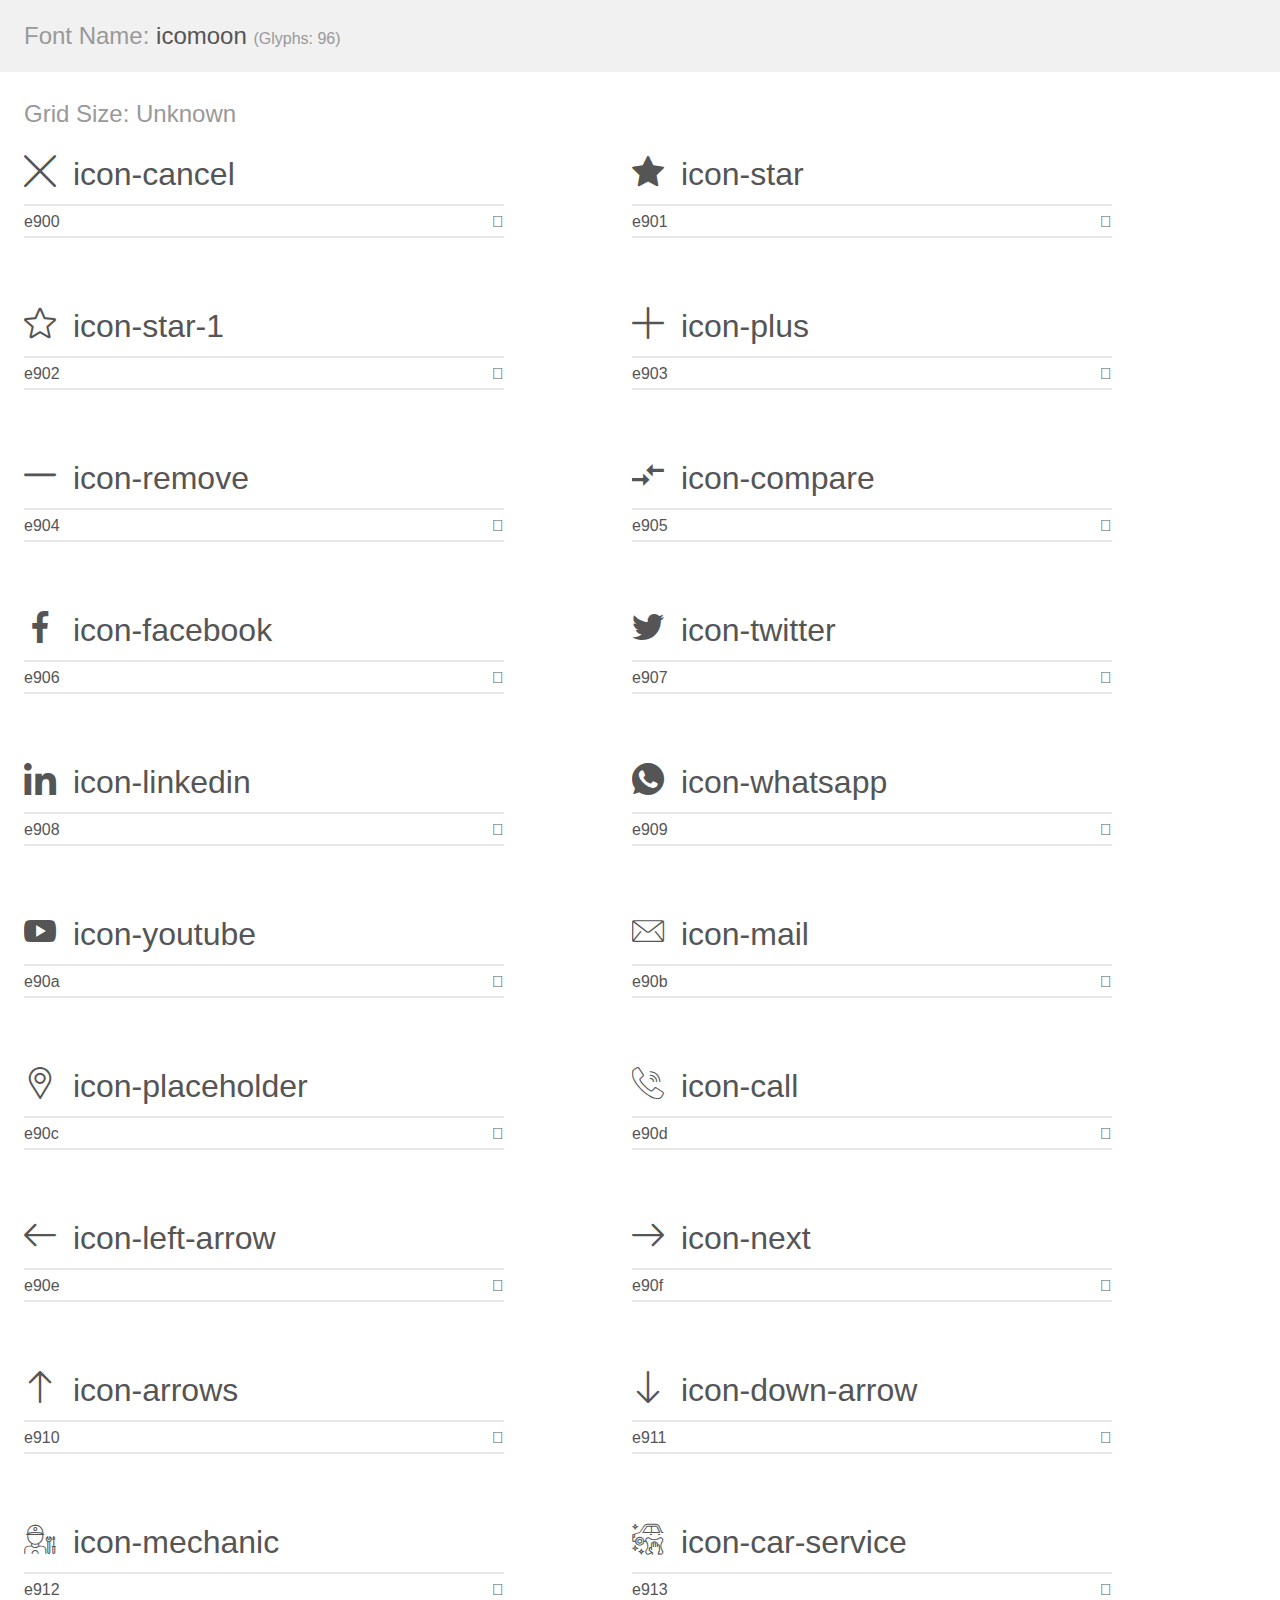
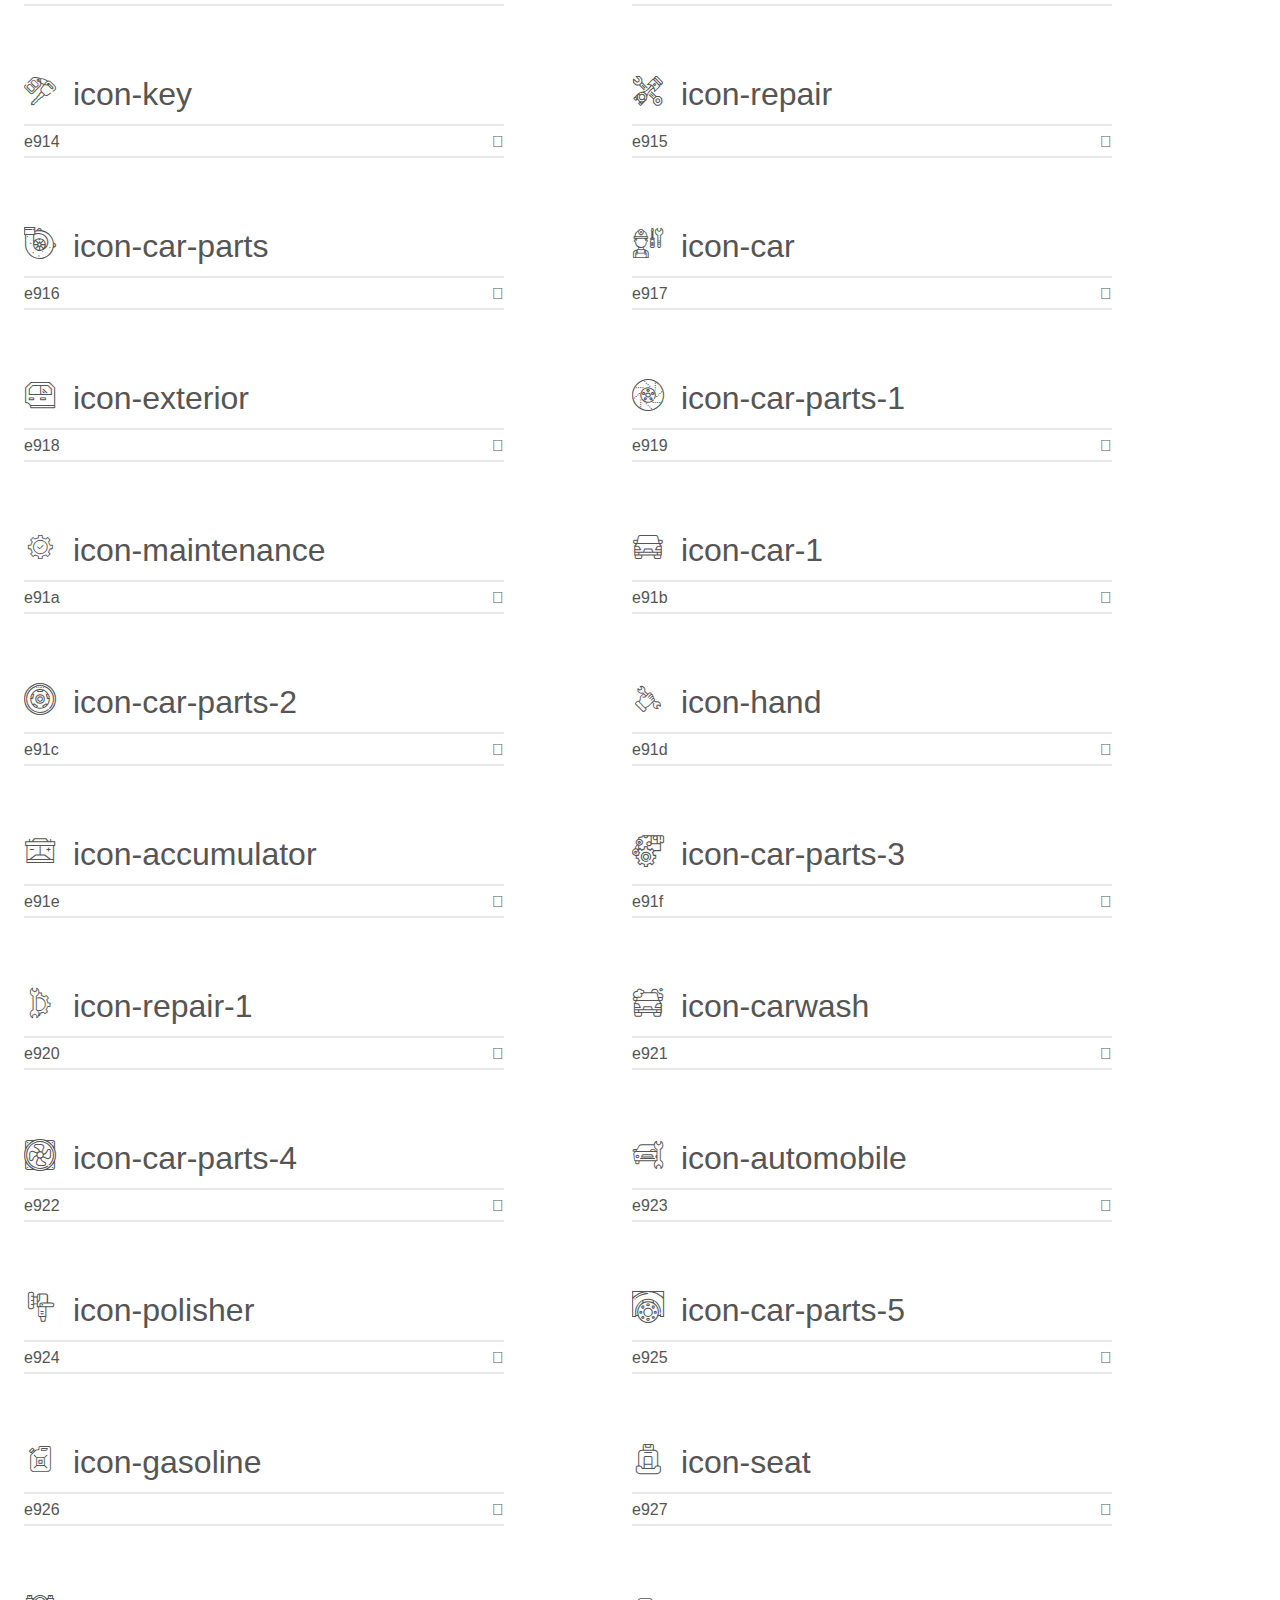
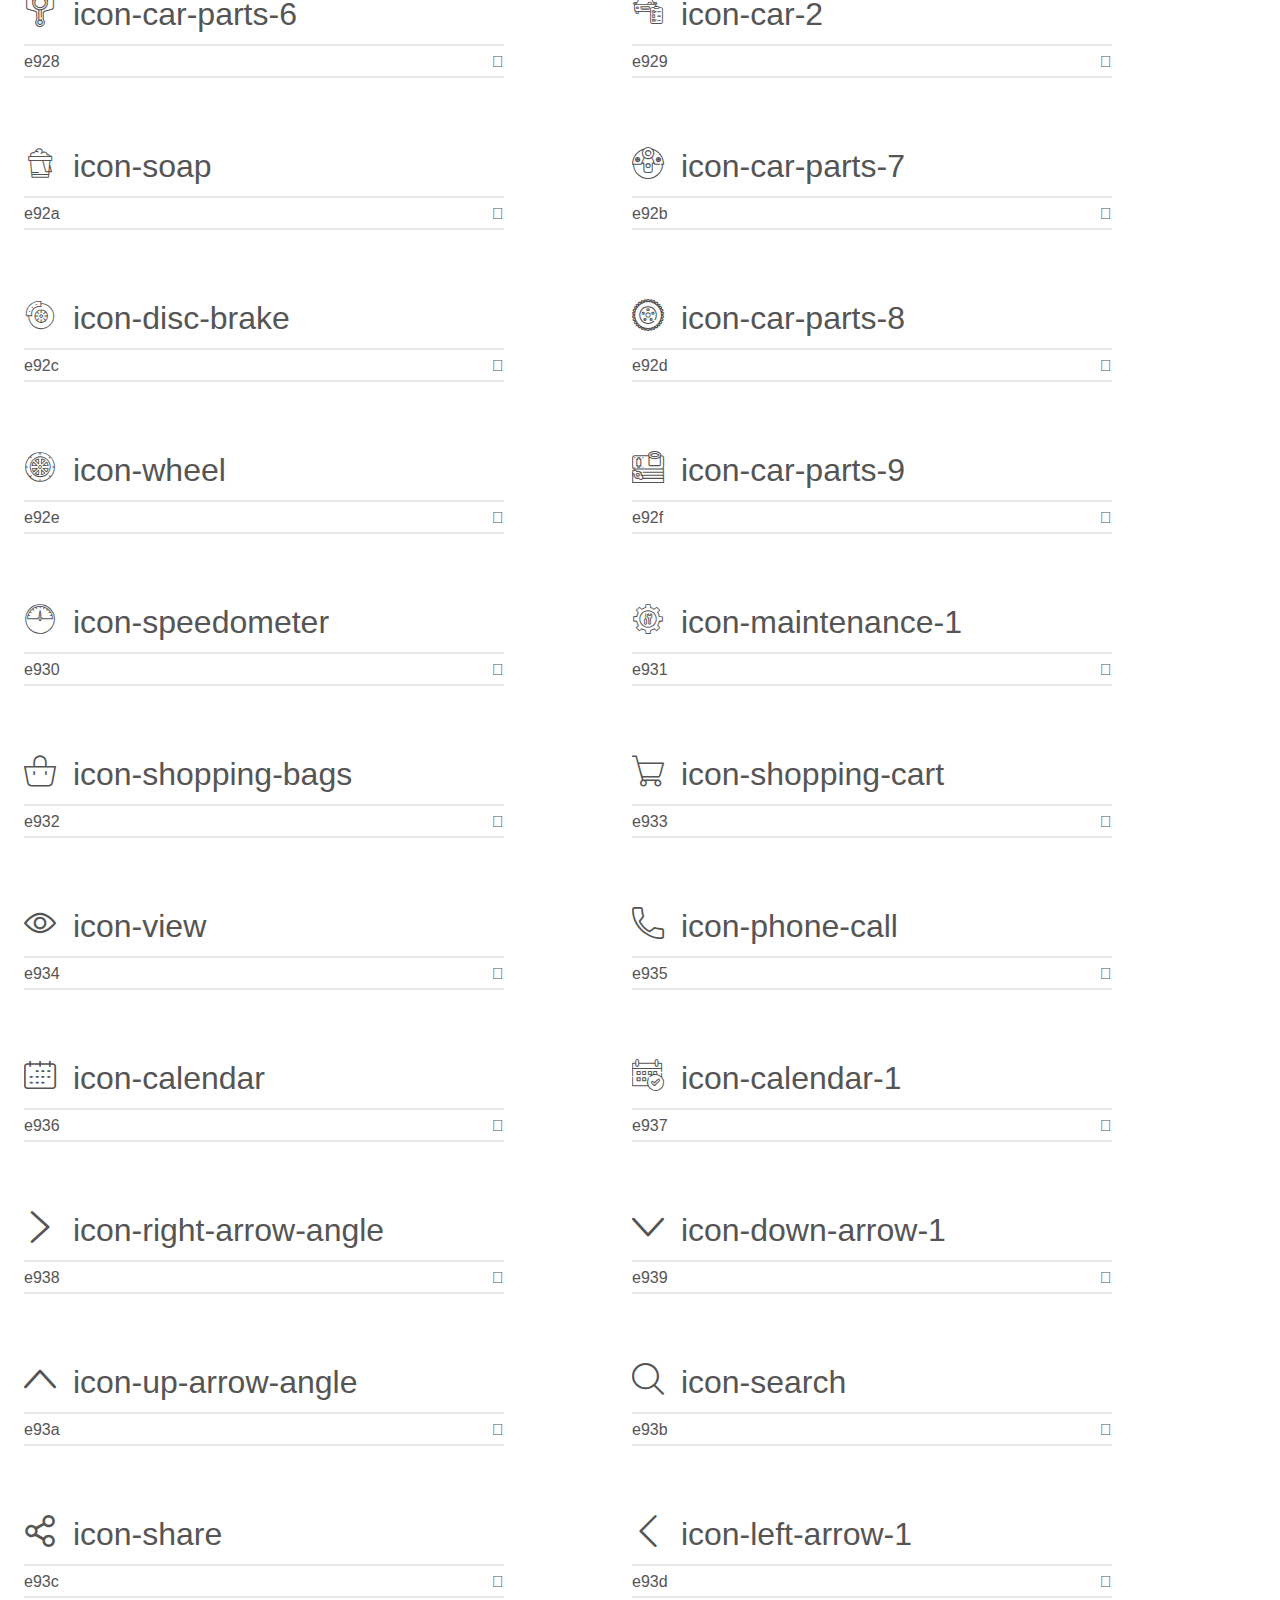
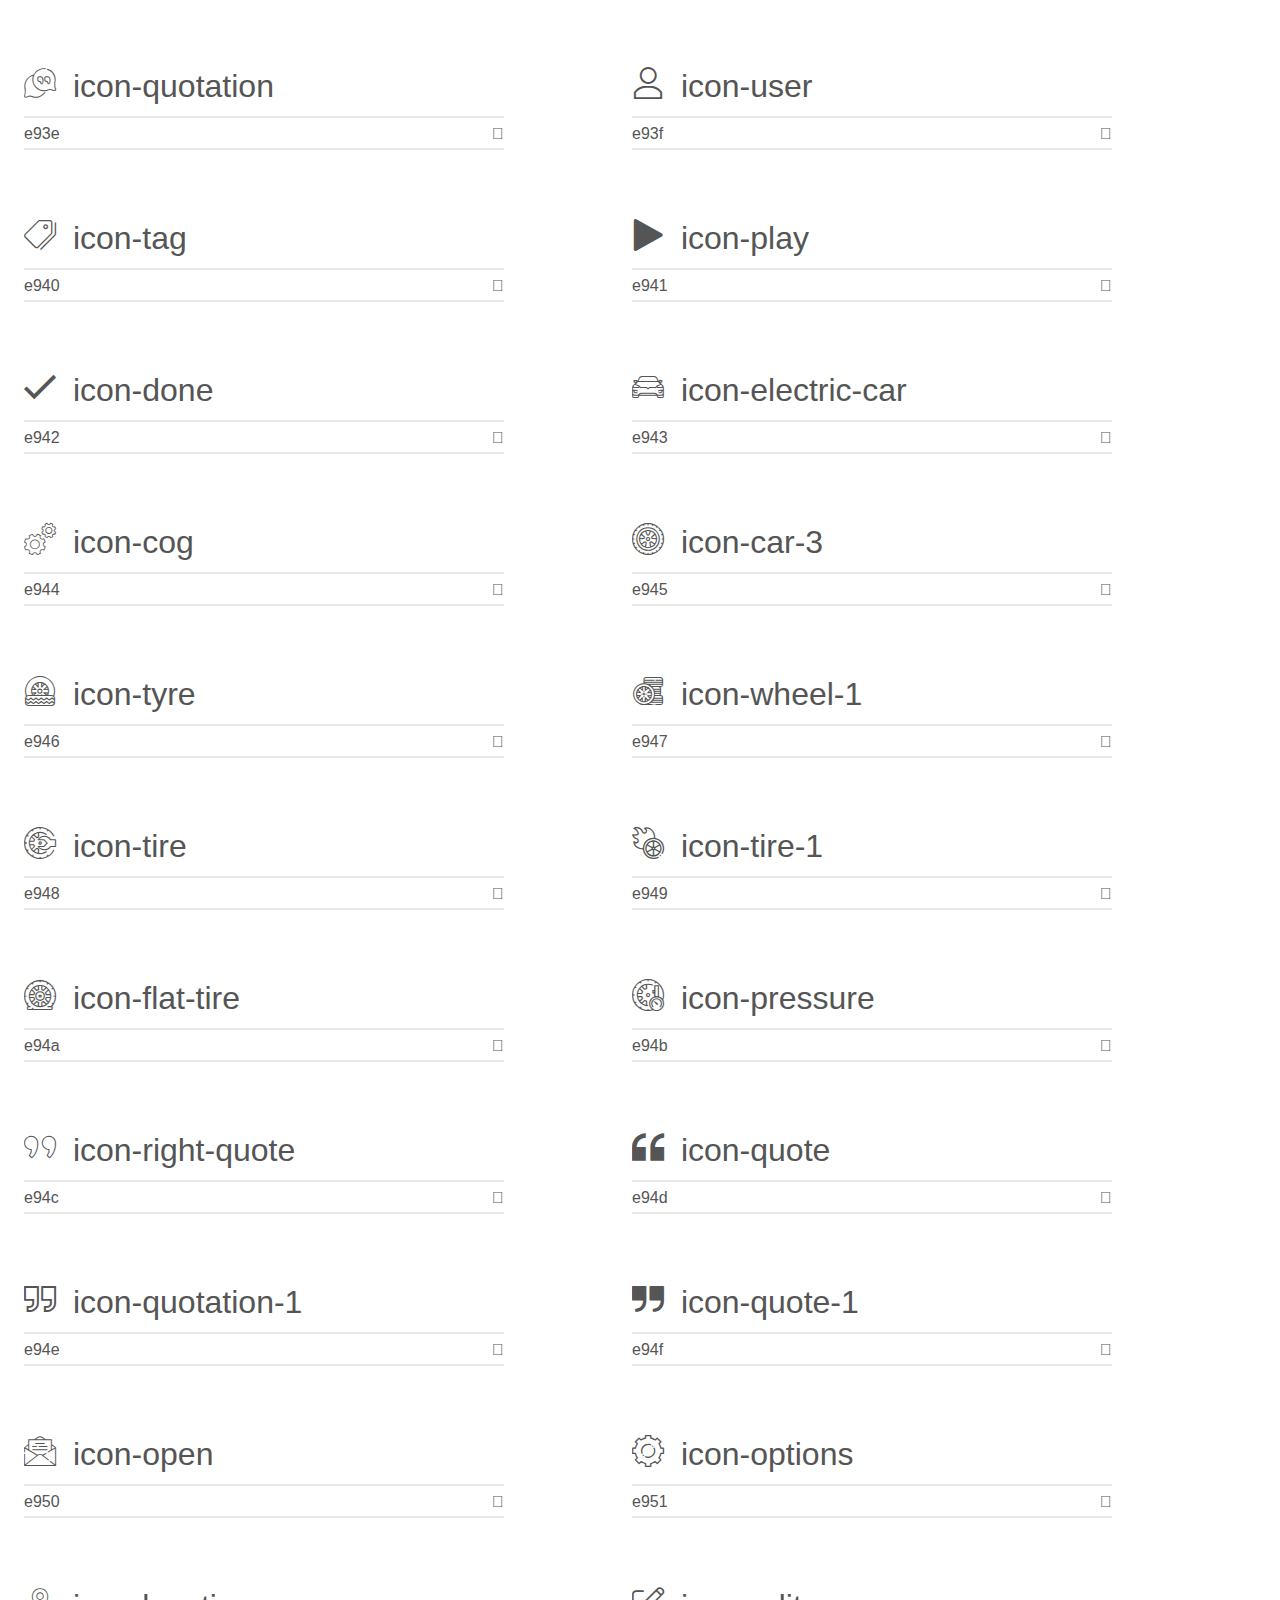
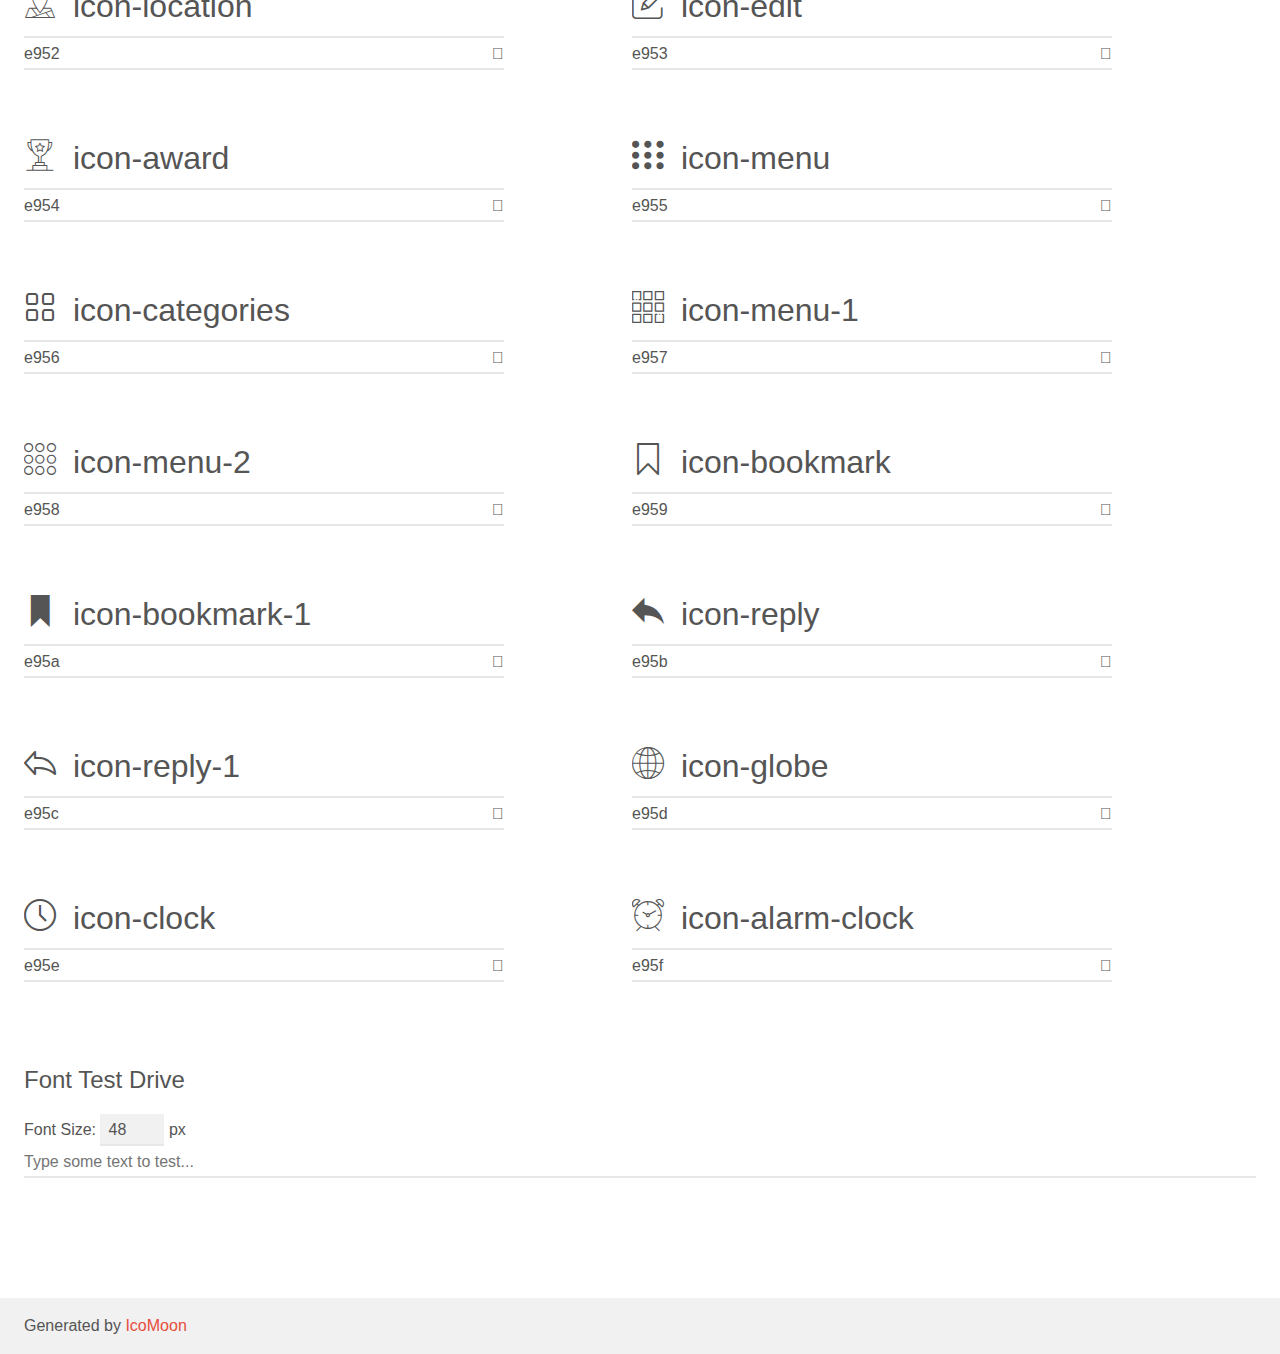
<file: assets/fonts/new-folder/custom-Fonts-For-Use/demo.html>
<!doctype html>
<html>
<head>
    <meta charset="utf-8">
    <title>IcoMoon Demo</title>
    <meta name="description" content="An Icon Font Generated By IcoMoon.io">
    <meta name="viewport" content="width=device-width, initial-scale=1">
    <link rel="stylesheet" href="demo-files/demo.css">
    <link rel="stylesheet" href="style.css"></head>
<body>
    <div class="bgc1 clearfix">
        <h1 class="mhmm mvm"><span class="fgc1">Font Name:</span> icomoon <small class="fgc1">(Glyphs:&nbsp;96)</small></h1>
    </div>
    <div class="clearfix mhl ptl">
        <h1 class="mvm mtn fgc1">Grid Size: Unknown</h1>
        <div class="glyph fs1">
            <div class="clearfix bshadow0 pbs">
                <span class="icon-cancel"></span>
                <span class="mls"> icon-cancel</span>
            </div>
            <fieldset class="fs0 size1of1 clearfix hidden-false">
                <input type="text" readonly value="e900" class="unit size1of2" />
                <input type="text" maxlength="1" readonly value="&#xe900;" class="unitRight size1of2 talign-right" />
            </fieldset>
            <div class="fs0 bshadow0 clearfix hidden-true">
                <span class="unit pvs fgc1">liga: </span>
                <input type="text" readonly value="" class="liga unitRight" />
            </div>
        </div>
        <div class="glyph fs1">
            <div class="clearfix bshadow0 pbs">
                <span class="icon-star"></span>
                <span class="mls"> icon-star</span>
            </div>
            <fieldset class="fs0 size1of1 clearfix hidden-false">
                <input type="text" readonly value="e901" class="unit size1of2" />
                <input type="text" maxlength="1" readonly value="&#xe901;" class="unitRight size1of2 talign-right" />
            </fieldset>
            <div class="fs0 bshadow0 clearfix hidden-true">
                <span class="unit pvs fgc1">liga: </span>
                <input type="text" readonly value="" class="liga unitRight" />
            </div>
        </div>
        <div class="glyph fs1">
            <div class="clearfix bshadow0 pbs">
                <span class="icon-star-1"></span>
                <span class="mls"> icon-star-1</span>
            </div>
            <fieldset class="fs0 size1of1 clearfix hidden-false">
                <input type="text" readonly value="e902" class="unit size1of2" />
                <input type="text" maxlength="1" readonly value="&#xe902;" class="unitRight size1of2 talign-right" />
            </fieldset>
            <div class="fs0 bshadow0 clearfix hidden-true">
                <span class="unit pvs fgc1">liga: </span>
                <input type="text" readonly value="" class="liga unitRight" />
            </div>
        </div>
        <div class="glyph fs1">
            <div class="clearfix bshadow0 pbs">
                <span class="icon-plus"></span>
                <span class="mls"> icon-plus</span>
            </div>
            <fieldset class="fs0 size1of1 clearfix hidden-false">
                <input type="text" readonly value="e903" class="unit size1of2" />
                <input type="text" maxlength="1" readonly value="&#xe903;" class="unitRight size1of2 talign-right" />
            </fieldset>
            <div class="fs0 bshadow0 clearfix hidden-true">
                <span class="unit pvs fgc1">liga: </span>
                <input type="text" readonly value="" class="liga unitRight" />
            </div>
        </div>
        <div class="glyph fs1">
            <div class="clearfix bshadow0 pbs">
                <span class="icon-remove"></span>
                <span class="mls"> icon-remove</span>
            </div>
            <fieldset class="fs0 size1of1 clearfix hidden-false">
                <input type="text" readonly value="e904" class="unit size1of2" />
                <input type="text" maxlength="1" readonly value="&#xe904;" class="unitRight size1of2 talign-right" />
            </fieldset>
            <div class="fs0 bshadow0 clearfix hidden-true">
                <span class="unit pvs fgc1">liga: </span>
                <input type="text" readonly value="" class="liga unitRight" />
            </div>
        </div>
        <div class="glyph fs1">
            <div class="clearfix bshadow0 pbs">
                <span class="icon-compare"></span>
                <span class="mls"> icon-compare</span>
            </div>
            <fieldset class="fs0 size1of1 clearfix hidden-false">
                <input type="text" readonly value="e905" class="unit size1of2" />
                <input type="text" maxlength="1" readonly value="&#xe905;" class="unitRight size1of2 talign-right" />
            </fieldset>
            <div class="fs0 bshadow0 clearfix hidden-true">
                <span class="unit pvs fgc1">liga: </span>
                <input type="text" readonly value="" class="liga unitRight" />
            </div>
        </div>
        <div class="glyph fs1">
            <div class="clearfix bshadow0 pbs">
                <span class="icon-facebook"></span>
                <span class="mls"> icon-facebook</span>
            </div>
            <fieldset class="fs0 size1of1 clearfix hidden-false">
                <input type="text" readonly value="e906" class="unit size1of2" />
                <input type="text" maxlength="1" readonly value="&#xe906;" class="unitRight size1of2 talign-right" />
            </fieldset>
            <div class="fs0 bshadow0 clearfix hidden-true">
                <span class="unit pvs fgc1">liga: </span>
                <input type="text" readonly value="" class="liga unitRight" />
            </div>
        </div>
        <div class="glyph fs1">
            <div class="clearfix bshadow0 pbs">
                <span class="icon-twitter"></span>
                <span class="mls"> icon-twitter</span>
            </div>
            <fieldset class="fs0 size1of1 clearfix hidden-false">
                <input type="text" readonly value="e907" class="unit size1of2" />
                <input type="text" maxlength="1" readonly value="&#xe907;" class="unitRight size1of2 talign-right" />
            </fieldset>
            <div class="fs0 bshadow0 clearfix hidden-true">
                <span class="unit pvs fgc1">liga: </span>
                <input type="text" readonly value="" class="liga unitRight" />
            </div>
        </div>
        <div class="glyph fs1">
            <div class="clearfix bshadow0 pbs">
                <span class="icon-linkedin"></span>
                <span class="mls"> icon-linkedin</span>
            </div>
            <fieldset class="fs0 size1of1 clearfix hidden-false">
                <input type="text" readonly value="e908" class="unit size1of2" />
                <input type="text" maxlength="1" readonly value="&#xe908;" class="unitRight size1of2 talign-right" />
            </fieldset>
            <div class="fs0 bshadow0 clearfix hidden-true">
                <span class="unit pvs fgc1">liga: </span>
                <input type="text" readonly value="" class="liga unitRight" />
            </div>
        </div>
        <div class="glyph fs1">
            <div class="clearfix bshadow0 pbs">
                <span class="icon-whatsapp"></span>
                <span class="mls"> icon-whatsapp</span>
            </div>
            <fieldset class="fs0 size1of1 clearfix hidden-false">
                <input type="text" readonly value="e909" class="unit size1of2" />
                <input type="text" maxlength="1" readonly value="&#xe909;" class="unitRight size1of2 talign-right" />
            </fieldset>
            <div class="fs0 bshadow0 clearfix hidden-true">
                <span class="unit pvs fgc1">liga: </span>
                <input type="text" readonly value="" class="liga unitRight" />
            </div>
        </div>
        <div class="glyph fs1">
            <div class="clearfix bshadow0 pbs">
                <span class="icon-youtube"></span>
                <span class="mls"> icon-youtube</span>
            </div>
            <fieldset class="fs0 size1of1 clearfix hidden-false">
                <input type="text" readonly value="e90a" class="unit size1of2" />
                <input type="text" maxlength="1" readonly value="&#xe90a;" class="unitRight size1of2 talign-right" />
            </fieldset>
            <div class="fs0 bshadow0 clearfix hidden-true">
                <span class="unit pvs fgc1">liga: </span>
                <input type="text" readonly value="" class="liga unitRight" />
            </div>
        </div>
        <div class="glyph fs1">
            <div class="clearfix bshadow0 pbs">
                <span class="icon-mail"></span>
                <span class="mls"> icon-mail</span>
            </div>
            <fieldset class="fs0 size1of1 clearfix hidden-false">
                <input type="text" readonly value="e90b" class="unit size1of2" />
                <input type="text" maxlength="1" readonly value="&#xe90b;" class="unitRight size1of2 talign-right" />
            </fieldset>
            <div class="fs0 bshadow0 clearfix hidden-true">
                <span class="unit pvs fgc1">liga: </span>
                <input type="text" readonly value="" class="liga unitRight" />
            </div>
        </div>
        <div class="glyph fs1">
            <div class="clearfix bshadow0 pbs">
                <span class="icon-placeholder"></span>
                <span class="mls"> icon-placeholder</span>
            </div>
            <fieldset class="fs0 size1of1 clearfix hidden-false">
                <input type="text" readonly value="e90c" class="unit size1of2" />
                <input type="text" maxlength="1" readonly value="&#xe90c;" class="unitRight size1of2 talign-right" />
            </fieldset>
            <div class="fs0 bshadow0 clearfix hidden-true">
                <span class="unit pvs fgc1">liga: </span>
                <input type="text" readonly value="" class="liga unitRight" />
            </div>
        </div>
        <div class="glyph fs1">
            <div class="clearfix bshadow0 pbs">
                <span class="icon-call"></span>
                <span class="mls"> icon-call</span>
            </div>
            <fieldset class="fs0 size1of1 clearfix hidden-false">
                <input type="text" readonly value="e90d" class="unit size1of2" />
                <input type="text" maxlength="1" readonly value="&#xe90d;" class="unitRight size1of2 talign-right" />
            </fieldset>
            <div class="fs0 bshadow0 clearfix hidden-true">
                <span class="unit pvs fgc1">liga: </span>
                <input type="text" readonly value="" class="liga unitRight" />
            </div>
        </div>
        <div class="glyph fs1">
            <div class="clearfix bshadow0 pbs">
                <span class="icon-left-arrow"></span>
                <span class="mls"> icon-left-arrow</span>
            </div>
            <fieldset class="fs0 size1of1 clearfix hidden-false">
                <input type="text" readonly value="e90e" class="unit size1of2" />
                <input type="text" maxlength="1" readonly value="&#xe90e;" class="unitRight size1of2 talign-right" />
            </fieldset>
            <div class="fs0 bshadow0 clearfix hidden-true">
                <span class="unit pvs fgc1">liga: </span>
                <input type="text" readonly value="" class="liga unitRight" />
            </div>
        </div>
        <div class="glyph fs1">
            <div class="clearfix bshadow0 pbs">
                <span class="icon-next"></span>
                <span class="mls"> icon-next</span>
            </div>
            <fieldset class="fs0 size1of1 clearfix hidden-false">
                <input type="text" readonly value="e90f" class="unit size1of2" />
                <input type="text" maxlength="1" readonly value="&#xe90f;" class="unitRight size1of2 talign-right" />
            </fieldset>
            <div class="fs0 bshadow0 clearfix hidden-true">
                <span class="unit pvs fgc1">liga: </span>
                <input type="text" readonly value="" class="liga unitRight" />
            </div>
        </div>
        <div class="glyph fs1">
            <div class="clearfix bshadow0 pbs">
                <span class="icon-arrows"></span>
                <span class="mls"> icon-arrows</span>
            </div>
            <fieldset class="fs0 size1of1 clearfix hidden-false">
                <input type="text" readonly value="e910" class="unit size1of2" />
                <input type="text" maxlength="1" readonly value="&#xe910;" class="unitRight size1of2 talign-right" />
            </fieldset>
            <div class="fs0 bshadow0 clearfix hidden-true">
                <span class="unit pvs fgc1">liga: </span>
                <input type="text" readonly value="" class="liga unitRight" />
            </div>
        </div>
        <div class="glyph fs1">
            <div class="clearfix bshadow0 pbs">
                <span class="icon-down-arrow"></span>
                <span class="mls"> icon-down-arrow</span>
            </div>
            <fieldset class="fs0 size1of1 clearfix hidden-false">
                <input type="text" readonly value="e911" class="unit size1of2" />
                <input type="text" maxlength="1" readonly value="&#xe911;" class="unitRight size1of2 talign-right" />
            </fieldset>
            <div class="fs0 bshadow0 clearfix hidden-true">
                <span class="unit pvs fgc1">liga: </span>
                <input type="text" readonly value="" class="liga unitRight" />
            </div>
        </div>
        <div class="glyph fs1">
            <div class="clearfix bshadow0 pbs">
                <span class="icon-mechanic"></span>
                <span class="mls"> icon-mechanic</span>
            </div>
            <fieldset class="fs0 size1of1 clearfix hidden-false">
                <input type="text" readonly value="e912" class="unit size1of2" />
                <input type="text" maxlength="1" readonly value="&#xe912;" class="unitRight size1of2 talign-right" />
            </fieldset>
            <div class="fs0 bshadow0 clearfix hidden-true">
                <span class="unit pvs fgc1">liga: </span>
                <input type="text" readonly value="" class="liga unitRight" />
            </div>
        </div>
        <div class="glyph fs1">
            <div class="clearfix bshadow0 pbs">
                <span class="icon-car-service"></span>
                <span class="mls"> icon-car-service</span>
            </div>
            <fieldset class="fs0 size1of1 clearfix hidden-false">
                <input type="text" readonly value="e913" class="unit size1of2" />
                <input type="text" maxlength="1" readonly value="&#xe913;" class="unitRight size1of2 talign-right" />
            </fieldset>
            <div class="fs0 bshadow0 clearfix hidden-true">
                <span class="unit pvs fgc1">liga: </span>
                <input type="text" readonly value="" class="liga unitRight" />
            </div>
        </div>
        <div class="glyph fs1">
            <div class="clearfix bshadow0 pbs">
                <span class="icon-key"></span>
                <span class="mls"> icon-key</span>
            </div>
            <fieldset class="fs0 size1of1 clearfix hidden-false">
                <input type="text" readonly value="e914" class="unit size1of2" />
                <input type="text" maxlength="1" readonly value="&#xe914;" class="unitRight size1of2 talign-right" />
            </fieldset>
            <div class="fs0 bshadow0 clearfix hidden-true">
                <span class="unit pvs fgc1">liga: </span>
                <input type="text" readonly value="" class="liga unitRight" />
            </div>
        </div>
        <div class="glyph fs1">
            <div class="clearfix bshadow0 pbs">
                <span class="icon-repair"></span>
                <span class="mls"> icon-repair</span>
            </div>
            <fieldset class="fs0 size1of1 clearfix hidden-false">
                <input type="text" readonly value="e915" class="unit size1of2" />
                <input type="text" maxlength="1" readonly value="&#xe915;" class="unitRight size1of2 talign-right" />
            </fieldset>
            <div class="fs0 bshadow0 clearfix hidden-true">
                <span class="unit pvs fgc1">liga: </span>
                <input type="text" readonly value="" class="liga unitRight" />
            </div>
        </div>
        <div class="glyph fs1">
            <div class="clearfix bshadow0 pbs">
                <span class="icon-car-parts"></span>
                <span class="mls"> icon-car-parts</span>
            </div>
            <fieldset class="fs0 size1of1 clearfix hidden-false">
                <input type="text" readonly value="e916" class="unit size1of2" />
                <input type="text" maxlength="1" readonly value="&#xe916;" class="unitRight size1of2 talign-right" />
            </fieldset>
            <div class="fs0 bshadow0 clearfix hidden-true">
                <span class="unit pvs fgc1">liga: </span>
                <input type="text" readonly value="" class="liga unitRight" />
            </div>
        </div>
        <div class="glyph fs1">
            <div class="clearfix bshadow0 pbs">
                <span class="icon-car"></span>
                <span class="mls"> icon-car</span>
            </div>
            <fieldset class="fs0 size1of1 clearfix hidden-false">
                <input type="text" readonly value="e917" class="unit size1of2" />
                <input type="text" maxlength="1" readonly value="&#xe917;" class="unitRight size1of2 talign-right" />
            </fieldset>
            <div class="fs0 bshadow0 clearfix hidden-true">
                <span class="unit pvs fgc1">liga: </span>
                <input type="text" readonly value="" class="liga unitRight" />
            </div>
        </div>
        <div class="glyph fs1">
            <div class="clearfix bshadow0 pbs">
                <span class="icon-exterior"></span>
                <span class="mls"> icon-exterior</span>
            </div>
            <fieldset class="fs0 size1of1 clearfix hidden-false">
                <input type="text" readonly value="e918" class="unit size1of2" />
                <input type="text" maxlength="1" readonly value="&#xe918;" class="unitRight size1of2 talign-right" />
            </fieldset>
            <div class="fs0 bshadow0 clearfix hidden-true">
                <span class="unit pvs fgc1">liga: </span>
                <input type="text" readonly value="" class="liga unitRight" />
            </div>
        </div>
        <div class="glyph fs1">
            <div class="clearfix bshadow0 pbs">
                <span class="icon-car-parts-1"></span>
                <span class="mls"> icon-car-parts-1</span>
            </div>
            <fieldset class="fs0 size1of1 clearfix hidden-false">
                <input type="text" readonly value="e919" class="unit size1of2" />
                <input type="text" maxlength="1" readonly value="&#xe919;" class="unitRight size1of2 talign-right" />
            </fieldset>
            <div class="fs0 bshadow0 clearfix hidden-true">
                <span class="unit pvs fgc1">liga: </span>
                <input type="text" readonly value="" class="liga unitRight" />
            </div>
        </div>
        <div class="glyph fs1">
            <div class="clearfix bshadow0 pbs">
                <span class="icon-maintenance"></span>
                <span class="mls"> icon-maintenance</span>
            </div>
            <fieldset class="fs0 size1of1 clearfix hidden-false">
                <input type="text" readonly value="e91a" class="unit size1of2" />
                <input type="text" maxlength="1" readonly value="&#xe91a;" class="unitRight size1of2 talign-right" />
            </fieldset>
            <div class="fs0 bshadow0 clearfix hidden-true">
                <span class="unit pvs fgc1">liga: </span>
                <input type="text" readonly value="" class="liga unitRight" />
            </div>
        </div>
        <div class="glyph fs1">
            <div class="clearfix bshadow0 pbs">
                <span class="icon-car-1"></span>
                <span class="mls"> icon-car-1</span>
            </div>
            <fieldset class="fs0 size1of1 clearfix hidden-false">
                <input type="text" readonly value="e91b" class="unit size1of2" />
                <input type="text" maxlength="1" readonly value="&#xe91b;" class="unitRight size1of2 talign-right" />
            </fieldset>
            <div class="fs0 bshadow0 clearfix hidden-true">
                <span class="unit pvs fgc1">liga: </span>
                <input type="text" readonly value="" class="liga unitRight" />
            </div>
        </div>
        <div class="glyph fs1">
            <div class="clearfix bshadow0 pbs">
                <span class="icon-car-parts-2"></span>
                <span class="mls"> icon-car-parts-2</span>
            </div>
            <fieldset class="fs0 size1of1 clearfix hidden-false">
                <input type="text" readonly value="e91c" class="unit size1of2" />
                <input type="text" maxlength="1" readonly value="&#xe91c;" class="unitRight size1of2 talign-right" />
            </fieldset>
            <div class="fs0 bshadow0 clearfix hidden-true">
                <span class="unit pvs fgc1">liga: </span>
                <input type="text" readonly value="" class="liga unitRight" />
            </div>
        </div>
        <div class="glyph fs1">
            <div class="clearfix bshadow0 pbs">
                <span class="icon-hand"></span>
                <span class="mls"> icon-hand</span>
            </div>
            <fieldset class="fs0 size1of1 clearfix hidden-false">
                <input type="text" readonly value="e91d" class="unit size1of2" />
                <input type="text" maxlength="1" readonly value="&#xe91d;" class="unitRight size1of2 talign-right" />
            </fieldset>
            <div class="fs0 bshadow0 clearfix hidden-true">
                <span class="unit pvs fgc1">liga: </span>
                <input type="text" readonly value="" class="liga unitRight" />
            </div>
        </div>
        <div class="glyph fs1">
            <div class="clearfix bshadow0 pbs">
                <span class="icon-accumulator"></span>
                <span class="mls"> icon-accumulator</span>
            </div>
            <fieldset class="fs0 size1of1 clearfix hidden-false">
                <input type="text" readonly value="e91e" class="unit size1of2" />
                <input type="text" maxlength="1" readonly value="&#xe91e;" class="unitRight size1of2 talign-right" />
            </fieldset>
            <div class="fs0 bshadow0 clearfix hidden-true">
                <span class="unit pvs fgc1">liga: </span>
                <input type="text" readonly value="" class="liga unitRight" />
            </div>
        </div>
        <div class="glyph fs1">
            <div class="clearfix bshadow0 pbs">
                <span class="icon-car-parts-3"></span>
                <span class="mls"> icon-car-parts-3</span>
            </div>
            <fieldset class="fs0 size1of1 clearfix hidden-false">
                <input type="text" readonly value="e91f" class="unit size1of2" />
                <input type="text" maxlength="1" readonly value="&#xe91f;" class="unitRight size1of2 talign-right" />
            </fieldset>
            <div class="fs0 bshadow0 clearfix hidden-true">
                <span class="unit pvs fgc1">liga: </span>
                <input type="text" readonly value="" class="liga unitRight" />
            </div>
        </div>
        <div class="glyph fs1">
            <div class="clearfix bshadow0 pbs">
                <span class="icon-repair-1"></span>
                <span class="mls"> icon-repair-1</span>
            </div>
            <fieldset class="fs0 size1of1 clearfix hidden-false">
                <input type="text" readonly value="e920" class="unit size1of2" />
                <input type="text" maxlength="1" readonly value="&#xe920;" class="unitRight size1of2 talign-right" />
            </fieldset>
            <div class="fs0 bshadow0 clearfix hidden-true">
                <span class="unit pvs fgc1">liga: </span>
                <input type="text" readonly value="" class="liga unitRight" />
            </div>
        </div>
        <div class="glyph fs1">
            <div class="clearfix bshadow0 pbs">
                <span class="icon-carwash"></span>
                <span class="mls"> icon-carwash</span>
            </div>
            <fieldset class="fs0 size1of1 clearfix hidden-false">
                <input type="text" readonly value="e921" class="unit size1of2" />
                <input type="text" maxlength="1" readonly value="&#xe921;" class="unitRight size1of2 talign-right" />
            </fieldset>
            <div class="fs0 bshadow0 clearfix hidden-true">
                <span class="unit pvs fgc1">liga: </span>
                <input type="text" readonly value="" class="liga unitRight" />
            </div>
        </div>
        <div class="glyph fs1">
            <div class="clearfix bshadow0 pbs">
                <span class="icon-car-parts-4"></span>
                <span class="mls"> icon-car-parts-4</span>
            </div>
            <fieldset class="fs0 size1of1 clearfix hidden-false">
                <input type="text" readonly value="e922" class="unit size1of2" />
                <input type="text" maxlength="1" readonly value="&#xe922;" class="unitRight size1of2 talign-right" />
            </fieldset>
            <div class="fs0 bshadow0 clearfix hidden-true">
                <span class="unit pvs fgc1">liga: </span>
                <input type="text" readonly value="" class="liga unitRight" />
            </div>
        </div>
        <div class="glyph fs1">
            <div class="clearfix bshadow0 pbs">
                <span class="icon-automobile"></span>
                <span class="mls"> icon-automobile</span>
            </div>
            <fieldset class="fs0 size1of1 clearfix hidden-false">
                <input type="text" readonly value="e923" class="unit size1of2" />
                <input type="text" maxlength="1" readonly value="&#xe923;" class="unitRight size1of2 talign-right" />
            </fieldset>
            <div class="fs0 bshadow0 clearfix hidden-true">
                <span class="unit pvs fgc1">liga: </span>
                <input type="text" readonly value="" class="liga unitRight" />
            </div>
        </div>
        <div class="glyph fs1">
            <div class="clearfix bshadow0 pbs">
                <span class="icon-polisher"></span>
                <span class="mls"> icon-polisher</span>
            </div>
            <fieldset class="fs0 size1of1 clearfix hidden-false">
                <input type="text" readonly value="e924" class="unit size1of2" />
                <input type="text" maxlength="1" readonly value="&#xe924;" class="unitRight size1of2 talign-right" />
            </fieldset>
            <div class="fs0 bshadow0 clearfix hidden-true">
                <span class="unit pvs fgc1">liga: </span>
                <input type="text" readonly value="" class="liga unitRight" />
            </div>
        </div>
        <div class="glyph fs1">
            <div class="clearfix bshadow0 pbs">
                <span class="icon-car-parts-5"></span>
                <span class="mls"> icon-car-parts-5</span>
            </div>
            <fieldset class="fs0 size1of1 clearfix hidden-false">
                <input type="text" readonly value="e925" class="unit size1of2" />
                <input type="text" maxlength="1" readonly value="&#xe925;" class="unitRight size1of2 talign-right" />
            </fieldset>
            <div class="fs0 bshadow0 clearfix hidden-true">
                <span class="unit pvs fgc1">liga: </span>
                <input type="text" readonly value="" class="liga unitRight" />
            </div>
        </div>
        <div class="glyph fs1">
            <div class="clearfix bshadow0 pbs">
                <span class="icon-gasoline"></span>
                <span class="mls"> icon-gasoline</span>
            </div>
            <fieldset class="fs0 size1of1 clearfix hidden-false">
                <input type="text" readonly value="e926" class="unit size1of2" />
                <input type="text" maxlength="1" readonly value="&#xe926;" class="unitRight size1of2 talign-right" />
            </fieldset>
            <div class="fs0 bshadow0 clearfix hidden-true">
                <span class="unit pvs fgc1">liga: </span>
                <input type="text" readonly value="" class="liga unitRight" />
            </div>
        </div>
        <div class="glyph fs1">
            <div class="clearfix bshadow0 pbs">
                <span class="icon-seat"></span>
                <span class="mls"> icon-seat</span>
            </div>
            <fieldset class="fs0 size1of1 clearfix hidden-false">
                <input type="text" readonly value="e927" class="unit size1of2" />
                <input type="text" maxlength="1" readonly value="&#xe927;" class="unitRight size1of2 talign-right" />
            </fieldset>
            <div class="fs0 bshadow0 clearfix hidden-true">
                <span class="unit pvs fgc1">liga: </span>
                <input type="text" readonly value="" class="liga unitRight" />
            </div>
        </div>
        <div class="glyph fs1">
            <div class="clearfix bshadow0 pbs">
                <span class="icon-car-parts-6"></span>
                <span class="mls"> icon-car-parts-6</span>
            </div>
            <fieldset class="fs0 size1of1 clearfix hidden-false">
                <input type="text" readonly value="e928" class="unit size1of2" />
                <input type="text" maxlength="1" readonly value="&#xe928;" class="unitRight size1of2 talign-right" />
            </fieldset>
            <div class="fs0 bshadow0 clearfix hidden-true">
                <span class="unit pvs fgc1">liga: </span>
                <input type="text" readonly value="" class="liga unitRight" />
            </div>
        </div>
        <div class="glyph fs1">
            <div class="clearfix bshadow0 pbs">
                <span class="icon-car-2"></span>
                <span class="mls"> icon-car-2</span>
            </div>
            <fieldset class="fs0 size1of1 clearfix hidden-false">
                <input type="text" readonly value="e929" class="unit size1of2" />
                <input type="text" maxlength="1" readonly value="&#xe929;" class="unitRight size1of2 talign-right" />
            </fieldset>
            <div class="fs0 bshadow0 clearfix hidden-true">
                <span class="unit pvs fgc1">liga: </span>
                <input type="text" readonly value="" class="liga unitRight" />
            </div>
        </div>
        <div class="glyph fs1">
            <div class="clearfix bshadow0 pbs">
                <span class="icon-soap"></span>
                <span class="mls"> icon-soap</span>
            </div>
            <fieldset class="fs0 size1of1 clearfix hidden-false">
                <input type="text" readonly value="e92a" class="unit size1of2" />
                <input type="text" maxlength="1" readonly value="&#xe92a;" class="unitRight size1of2 talign-right" />
            </fieldset>
            <div class="fs0 bshadow0 clearfix hidden-true">
                <span class="unit pvs fgc1">liga: </span>
                <input type="text" readonly value="" class="liga unitRight" />
            </div>
        </div>
        <div class="glyph fs1">
            <div class="clearfix bshadow0 pbs">
                <span class="icon-car-parts-7"></span>
                <span class="mls"> icon-car-parts-7</span>
            </div>
            <fieldset class="fs0 size1of1 clearfix hidden-false">
                <input type="text" readonly value="e92b" class="unit size1of2" />
                <input type="text" maxlength="1" readonly value="&#xe92b;" class="unitRight size1of2 talign-right" />
            </fieldset>
            <div class="fs0 bshadow0 clearfix hidden-true">
                <span class="unit pvs fgc1">liga: </span>
                <input type="text" readonly value="" class="liga unitRight" />
            </div>
        </div>
        <div class="glyph fs1">
            <div class="clearfix bshadow0 pbs">
                <span class="icon-disc-brake"></span>
                <span class="mls"> icon-disc-brake</span>
            </div>
            <fieldset class="fs0 size1of1 clearfix hidden-false">
                <input type="text" readonly value="e92c" class="unit size1of2" />
                <input type="text" maxlength="1" readonly value="&#xe92c;" class="unitRight size1of2 talign-right" />
            </fieldset>
            <div class="fs0 bshadow0 clearfix hidden-true">
                <span class="unit pvs fgc1">liga: </span>
                <input type="text" readonly value="" class="liga unitRight" />
            </div>
        </div>
        <div class="glyph fs1">
            <div class="clearfix bshadow0 pbs">
                <span class="icon-car-parts-8"></span>
                <span class="mls"> icon-car-parts-8</span>
            </div>
            <fieldset class="fs0 size1of1 clearfix hidden-false">
                <input type="text" readonly value="e92d" class="unit size1of2" />
                <input type="text" maxlength="1" readonly value="&#xe92d;" class="unitRight size1of2 talign-right" />
            </fieldset>
            <div class="fs0 bshadow0 clearfix hidden-true">
                <span class="unit pvs fgc1">liga: </span>
                <input type="text" readonly value="" class="liga unitRight" />
            </div>
        </div>
        <div class="glyph fs1">
            <div class="clearfix bshadow0 pbs">
                <span class="icon-wheel"></span>
                <span class="mls"> icon-wheel</span>
            </div>
            <fieldset class="fs0 size1of1 clearfix hidden-false">
                <input type="text" readonly value="e92e" class="unit size1of2" />
                <input type="text" maxlength="1" readonly value="&#xe92e;" class="unitRight size1of2 talign-right" />
            </fieldset>
            <div class="fs0 bshadow0 clearfix hidden-true">
                <span class="unit pvs fgc1">liga: </span>
                <input type="text" readonly value="" class="liga unitRight" />
            </div>
        </div>
        <div class="glyph fs1">
            <div class="clearfix bshadow0 pbs">
                <span class="icon-car-parts-9"></span>
                <span class="mls"> icon-car-parts-9</span>
            </div>
            <fieldset class="fs0 size1of1 clearfix hidden-false">
                <input type="text" readonly value="e92f" class="unit size1of2" />
                <input type="text" maxlength="1" readonly value="&#xe92f;" class="unitRight size1of2 talign-right" />
            </fieldset>
            <div class="fs0 bshadow0 clearfix hidden-true">
                <span class="unit pvs fgc1">liga: </span>
                <input type="text" readonly value="" class="liga unitRight" />
            </div>
        </div>
        <div class="glyph fs1">
            <div class="clearfix bshadow0 pbs">
                <span class="icon-speedometer"></span>
                <span class="mls"> icon-speedometer</span>
            </div>
            <fieldset class="fs0 size1of1 clearfix hidden-false">
                <input type="text" readonly value="e930" class="unit size1of2" />
                <input type="text" maxlength="1" readonly value="&#xe930;" class="unitRight size1of2 talign-right" />
            </fieldset>
            <div class="fs0 bshadow0 clearfix hidden-true">
                <span class="unit pvs fgc1">liga: </span>
                <input type="text" readonly value="" class="liga unitRight" />
            </div>
        </div>
        <div class="glyph fs1">
            <div class="clearfix bshadow0 pbs">
                <span class="icon-maintenance-1"></span>
                <span class="mls"> icon-maintenance-1</span>
            </div>
            <fieldset class="fs0 size1of1 clearfix hidden-false">
                <input type="text" readonly value="e931" class="unit size1of2" />
                <input type="text" maxlength="1" readonly value="&#xe931;" class="unitRight size1of2 talign-right" />
            </fieldset>
            <div class="fs0 bshadow0 clearfix hidden-true">
                <span class="unit pvs fgc1">liga: </span>
                <input type="text" readonly value="" class="liga unitRight" />
            </div>
        </div>
        <div class="glyph fs1">
            <div class="clearfix bshadow0 pbs">
                <span class="icon-shopping-bags"></span>
                <span class="mls"> icon-shopping-bags</span>
            </div>
            <fieldset class="fs0 size1of1 clearfix hidden-false">
                <input type="text" readonly value="e932" class="unit size1of2" />
                <input type="text" maxlength="1" readonly value="&#xe932;" class="unitRight size1of2 talign-right" />
            </fieldset>
            <div class="fs0 bshadow0 clearfix hidden-true">
                <span class="unit pvs fgc1">liga: </span>
                <input type="text" readonly value="" class="liga unitRight" />
            </div>
        </div>
        <div class="glyph fs1">
            <div class="clearfix bshadow0 pbs">
                <span class="icon-shopping-cart"></span>
                <span class="mls"> icon-shopping-cart</span>
            </div>
            <fieldset class="fs0 size1of1 clearfix hidden-false">
                <input type="text" readonly value="e933" class="unit size1of2" />
                <input type="text" maxlength="1" readonly value="&#xe933;" class="unitRight size1of2 talign-right" />
            </fieldset>
            <div class="fs0 bshadow0 clearfix hidden-true">
                <span class="unit pvs fgc1">liga: </span>
                <input type="text" readonly value="" class="liga unitRight" />
            </div>
        </div>
        <div class="glyph fs1">
            <div class="clearfix bshadow0 pbs">
                <span class="icon-view"></span>
                <span class="mls"> icon-view</span>
            </div>
            <fieldset class="fs0 size1of1 clearfix hidden-false">
                <input type="text" readonly value="e934" class="unit size1of2" />
                <input type="text" maxlength="1" readonly value="&#xe934;" class="unitRight size1of2 talign-right" />
            </fieldset>
            <div class="fs0 bshadow0 clearfix hidden-true">
                <span class="unit pvs fgc1">liga: </span>
                <input type="text" readonly value="" class="liga unitRight" />
            </div>
        </div>
        <div class="glyph fs1">
            <div class="clearfix bshadow0 pbs">
                <span class="icon-phone-call"></span>
                <span class="mls"> icon-phone-call</span>
            </div>
            <fieldset class="fs0 size1of1 clearfix hidden-false">
                <input type="text" readonly value="e935" class="unit size1of2" />
                <input type="text" maxlength="1" readonly value="&#xe935;" class="unitRight size1of2 talign-right" />
            </fieldset>
            <div class="fs0 bshadow0 clearfix hidden-true">
                <span class="unit pvs fgc1">liga: </span>
                <input type="text" readonly value="" class="liga unitRight" />
            </div>
        </div>
        <div class="glyph fs1">
            <div class="clearfix bshadow0 pbs">
                <span class="icon-calendar"></span>
                <span class="mls"> icon-calendar</span>
            </div>
            <fieldset class="fs0 size1of1 clearfix hidden-false">
                <input type="text" readonly value="e936" class="unit size1of2" />
                <input type="text" maxlength="1" readonly value="&#xe936;" class="unitRight size1of2 talign-right" />
            </fieldset>
            <div class="fs0 bshadow0 clearfix hidden-true">
                <span class="unit pvs fgc1">liga: </span>
                <input type="text" readonly value="" class="liga unitRight" />
            </div>
        </div>
        <div class="glyph fs1">
            <div class="clearfix bshadow0 pbs">
                <span class="icon-calendar-1"></span>
                <span class="mls"> icon-calendar-1</span>
            </div>
            <fieldset class="fs0 size1of1 clearfix hidden-false">
                <input type="text" readonly value="e937" class="unit size1of2" />
                <input type="text" maxlength="1" readonly value="&#xe937;" class="unitRight size1of2 talign-right" />
            </fieldset>
            <div class="fs0 bshadow0 clearfix hidden-true">
                <span class="unit pvs fgc1">liga: </span>
                <input type="text" readonly value="" class="liga unitRight" />
            </div>
        </div>
        <div class="glyph fs1">
            <div class="clearfix bshadow0 pbs">
                <span class="icon-right-arrow-angle"></span>
                <span class="mls"> icon-right-arrow-angle</span>
            </div>
            <fieldset class="fs0 size1of1 clearfix hidden-false">
                <input type="text" readonly value="e938" class="unit size1of2" />
                <input type="text" maxlength="1" readonly value="&#xe938;" class="unitRight size1of2 talign-right" />
            </fieldset>
            <div class="fs0 bshadow0 clearfix hidden-true">
                <span class="unit pvs fgc1">liga: </span>
                <input type="text" readonly value="" class="liga unitRight" />
            </div>
        </div>
        <div class="glyph fs1">
            <div class="clearfix bshadow0 pbs">
                <span class="icon-down-arrow-1"></span>
                <span class="mls"> icon-down-arrow-1</span>
            </div>
            <fieldset class="fs0 size1of1 clearfix hidden-false">
                <input type="text" readonly value="e939" class="unit size1of2" />
                <input type="text" maxlength="1" readonly value="&#xe939;" class="unitRight size1of2 talign-right" />
            </fieldset>
            <div class="fs0 bshadow0 clearfix hidden-true">
                <span class="unit pvs fgc1">liga: </span>
                <input type="text" readonly value="" class="liga unitRight" />
            </div>
        </div>
        <div class="glyph fs1">
            <div class="clearfix bshadow0 pbs">
                <span class="icon-up-arrow-angle"></span>
                <span class="mls"> icon-up-arrow-angle</span>
            </div>
            <fieldset class="fs0 size1of1 clearfix hidden-false">
                <input type="text" readonly value="e93a" class="unit size1of2" />
                <input type="text" maxlength="1" readonly value="&#xe93a;" class="unitRight size1of2 talign-right" />
            </fieldset>
            <div class="fs0 bshadow0 clearfix hidden-true">
                <span class="unit pvs fgc1">liga: </span>
                <input type="text" readonly value="" class="liga unitRight" />
            </div>
        </div>
        <div class="glyph fs1">
            <div class="clearfix bshadow0 pbs">
                <span class="icon-search"></span>
                <span class="mls"> icon-search</span>
            </div>
            <fieldset class="fs0 size1of1 clearfix hidden-false">
                <input type="text" readonly value="e93b" class="unit size1of2" />
                <input type="text" maxlength="1" readonly value="&#xe93b;" class="unitRight size1of2 talign-right" />
            </fieldset>
            <div class="fs0 bshadow0 clearfix hidden-true">
                <span class="unit pvs fgc1">liga: </span>
                <input type="text" readonly value="" class="liga unitRight" />
            </div>
        </div>
        <div class="glyph fs1">
            <div class="clearfix bshadow0 pbs">
                <span class="icon-share"></span>
                <span class="mls"> icon-share</span>
            </div>
            <fieldset class="fs0 size1of1 clearfix hidden-false">
                <input type="text" readonly value="e93c" class="unit size1of2" />
                <input type="text" maxlength="1" readonly value="&#xe93c;" class="unitRight size1of2 talign-right" />
            </fieldset>
            <div class="fs0 bshadow0 clearfix hidden-true">
                <span class="unit pvs fgc1">liga: </span>
                <input type="text" readonly value="" class="liga unitRight" />
            </div>
        </div>
        <div class="glyph fs1">
            <div class="clearfix bshadow0 pbs">
                <span class="icon-left-arrow-1"></span>
                <span class="mls"> icon-left-arrow-1</span>
            </div>
            <fieldset class="fs0 size1of1 clearfix hidden-false">
                <input type="text" readonly value="e93d" class="unit size1of2" />
                <input type="text" maxlength="1" readonly value="&#xe93d;" class="unitRight size1of2 talign-right" />
            </fieldset>
            <div class="fs0 bshadow0 clearfix hidden-true">
                <span class="unit pvs fgc1">liga: </span>
                <input type="text" readonly value="" class="liga unitRight" />
            </div>
        </div>
        <div class="glyph fs1">
            <div class="clearfix bshadow0 pbs">
                <span class="icon-quotation"></span>
                <span class="mls"> icon-quotation</span>
            </div>
            <fieldset class="fs0 size1of1 clearfix hidden-false">
                <input type="text" readonly value="e93e" class="unit size1of2" />
                <input type="text" maxlength="1" readonly value="&#xe93e;" class="unitRight size1of2 talign-right" />
            </fieldset>
            <div class="fs0 bshadow0 clearfix hidden-true">
                <span class="unit pvs fgc1">liga: </span>
                <input type="text" readonly value="" class="liga unitRight" />
            </div>
        </div>
        <div class="glyph fs1">
            <div class="clearfix bshadow0 pbs">
                <span class="icon-user"></span>
                <span class="mls"> icon-user</span>
            </div>
            <fieldset class="fs0 size1of1 clearfix hidden-false">
                <input type="text" readonly value="e93f" class="unit size1of2" />
                <input type="text" maxlength="1" readonly value="&#xe93f;" class="unitRight size1of2 talign-right" />
            </fieldset>
            <div class="fs0 bshadow0 clearfix hidden-true">
                <span class="unit pvs fgc1">liga: </span>
                <input type="text" readonly value="" class="liga unitRight" />
            </div>
        </div>
        <div class="glyph fs1">
            <div class="clearfix bshadow0 pbs">
                <span class="icon-tag"></span>
                <span class="mls"> icon-tag</span>
            </div>
            <fieldset class="fs0 size1of1 clearfix hidden-false">
                <input type="text" readonly value="e940" class="unit size1of2" />
                <input type="text" maxlength="1" readonly value="&#xe940;" class="unitRight size1of2 talign-right" />
            </fieldset>
            <div class="fs0 bshadow0 clearfix hidden-true">
                <span class="unit pvs fgc1">liga: </span>
                <input type="text" readonly value="" class="liga unitRight" />
            </div>
        </div>
        <div class="glyph fs1">
            <div class="clearfix bshadow0 pbs">
                <span class="icon-play"></span>
                <span class="mls"> icon-play</span>
            </div>
            <fieldset class="fs0 size1of1 clearfix hidden-false">
                <input type="text" readonly value="e941" class="unit size1of2" />
                <input type="text" maxlength="1" readonly value="&#xe941;" class="unitRight size1of2 talign-right" />
            </fieldset>
            <div class="fs0 bshadow0 clearfix hidden-true">
                <span class="unit pvs fgc1">liga: </span>
                <input type="text" readonly value="" class="liga unitRight" />
            </div>
        </div>
        <div class="glyph fs1">
            <div class="clearfix bshadow0 pbs">
                <span class="icon-done"></span>
                <span class="mls"> icon-done</span>
            </div>
            <fieldset class="fs0 size1of1 clearfix hidden-false">
                <input type="text" readonly value="e942" class="unit size1of2" />
                <input type="text" maxlength="1" readonly value="&#xe942;" class="unitRight size1of2 talign-right" />
            </fieldset>
            <div class="fs0 bshadow0 clearfix hidden-true">
                <span class="unit pvs fgc1">liga: </span>
                <input type="text" readonly value="" class="liga unitRight" />
            </div>
        </div>
        <div class="glyph fs1">
            <div class="clearfix bshadow0 pbs">
                <span class="icon-electric-car"></span>
                <span class="mls"> icon-electric-car</span>
            </div>
            <fieldset class="fs0 size1of1 clearfix hidden-false">
                <input type="text" readonly value="e943" class="unit size1of2" />
                <input type="text" maxlength="1" readonly value="&#xe943;" class="unitRight size1of2 talign-right" />
            </fieldset>
            <div class="fs0 bshadow0 clearfix hidden-true">
                <span class="unit pvs fgc1">liga: </span>
                <input type="text" readonly value="" class="liga unitRight" />
            </div>
        </div>
        <div class="glyph fs1">
            <div class="clearfix bshadow0 pbs">
                <span class="icon-cog"></span>
                <span class="mls"> icon-cog</span>
            </div>
            <fieldset class="fs0 size1of1 clearfix hidden-false">
                <input type="text" readonly value="e944" class="unit size1of2" />
                <input type="text" maxlength="1" readonly value="&#xe944;" class="unitRight size1of2 talign-right" />
            </fieldset>
            <div class="fs0 bshadow0 clearfix hidden-true">
                <span class="unit pvs fgc1">liga: </span>
                <input type="text" readonly value="" class="liga unitRight" />
            </div>
        </div>
        <div class="glyph fs1">
            <div class="clearfix bshadow0 pbs">
                <span class="icon-car-3"></span>
                <span class="mls"> icon-car-3</span>
            </div>
            <fieldset class="fs0 size1of1 clearfix hidden-false">
                <input type="text" readonly value="e945" class="unit size1of2" />
                <input type="text" maxlength="1" readonly value="&#xe945;" class="unitRight size1of2 talign-right" />
            </fieldset>
            <div class="fs0 bshadow0 clearfix hidden-true">
                <span class="unit pvs fgc1">liga: </span>
                <input type="text" readonly value="" class="liga unitRight" />
            </div>
        </div>
        <div class="glyph fs1">
            <div class="clearfix bshadow0 pbs">
                <span class="icon-tyre"></span>
                <span class="mls"> icon-tyre</span>
            </div>
            <fieldset class="fs0 size1of1 clearfix hidden-false">
                <input type="text" readonly value="e946" class="unit size1of2" />
                <input type="text" maxlength="1" readonly value="&#xe946;" class="unitRight size1of2 talign-right" />
            </fieldset>
            <div class="fs0 bshadow0 clearfix hidden-true">
                <span class="unit pvs fgc1">liga: </span>
                <input type="text" readonly value="" class="liga unitRight" />
            </div>
        </div>
        <div class="glyph fs1">
            <div class="clearfix bshadow0 pbs">
                <span class="icon-wheel-1"></span>
                <span class="mls"> icon-wheel-1</span>
            </div>
            <fieldset class="fs0 size1of1 clearfix hidden-false">
                <input type="text" readonly value="e947" class="unit size1of2" />
                <input type="text" maxlength="1" readonly value="&#xe947;" class="unitRight size1of2 talign-right" />
            </fieldset>
            <div class="fs0 bshadow0 clearfix hidden-true">
                <span class="unit pvs fgc1">liga: </span>
                <input type="text" readonly value="" class="liga unitRight" />
            </div>
        </div>
        <div class="glyph fs1">
            <div class="clearfix bshadow0 pbs">
                <span class="icon-tire"></span>
                <span class="mls"> icon-tire</span>
            </div>
            <fieldset class="fs0 size1of1 clearfix hidden-false">
                <input type="text" readonly value="e948" class="unit size1of2" />
                <input type="text" maxlength="1" readonly value="&#xe948;" class="unitRight size1of2 talign-right" />
            </fieldset>
            <div class="fs0 bshadow0 clearfix hidden-true">
                <span class="unit pvs fgc1">liga: </span>
                <input type="text" readonly value="" class="liga unitRight" />
            </div>
        </div>
        <div class="glyph fs1">
            <div class="clearfix bshadow0 pbs">
                <span class="icon-tire-1"></span>
                <span class="mls"> icon-tire-1</span>
            </div>
            <fieldset class="fs0 size1of1 clearfix hidden-false">
                <input type="text" readonly value="e949" class="unit size1of2" />
                <input type="text" maxlength="1" readonly value="&#xe949;" class="unitRight size1of2 talign-right" />
            </fieldset>
            <div class="fs0 bshadow0 clearfix hidden-true">
                <span class="unit pvs fgc1">liga: </span>
                <input type="text" readonly value="" class="liga unitRight" />
            </div>
        </div>
        <div class="glyph fs1">
            <div class="clearfix bshadow0 pbs">
                <span class="icon-flat-tire"></span>
                <span class="mls"> icon-flat-tire</span>
            </div>
            <fieldset class="fs0 size1of1 clearfix hidden-false">
                <input type="text" readonly value="e94a" class="unit size1of2" />
                <input type="text" maxlength="1" readonly value="&#xe94a;" class="unitRight size1of2 talign-right" />
            </fieldset>
            <div class="fs0 bshadow0 clearfix hidden-true">
                <span class="unit pvs fgc1">liga: </span>
                <input type="text" readonly value="" class="liga unitRight" />
            </div>
        </div>
        <div class="glyph fs1">
            <div class="clearfix bshadow0 pbs">
                <span class="icon-pressure"></span>
                <span class="mls"> icon-pressure</span>
            </div>
            <fieldset class="fs0 size1of1 clearfix hidden-false">
                <input type="text" readonly value="e94b" class="unit size1of2" />
                <input type="text" maxlength="1" readonly value="&#xe94b;" class="unitRight size1of2 talign-right" />
            </fieldset>
            <div class="fs0 bshadow0 clearfix hidden-true">
                <span class="unit pvs fgc1">liga: </span>
                <input type="text" readonly value="" class="liga unitRight" />
            </div>
        </div>
        <div class="glyph fs1">
            <div class="clearfix bshadow0 pbs">
                <span class="icon-right-quote"></span>
                <span class="mls"> icon-right-quote</span>
            </div>
            <fieldset class="fs0 size1of1 clearfix hidden-false">
                <input type="text" readonly value="e94c" class="unit size1of2" />
                <input type="text" maxlength="1" readonly value="&#xe94c;" class="unitRight size1of2 talign-right" />
            </fieldset>
            <div class="fs0 bshadow0 clearfix hidden-true">
                <span class="unit pvs fgc1">liga: </span>
                <input type="text" readonly value="" class="liga unitRight" />
            </div>
        </div>
        <div class="glyph fs1">
            <div class="clearfix bshadow0 pbs">
                <span class="icon-quote"></span>
                <span class="mls"> icon-quote</span>
            </div>
            <fieldset class="fs0 size1of1 clearfix hidden-false">
                <input type="text" readonly value="e94d" class="unit size1of2" />
                <input type="text" maxlength="1" readonly value="&#xe94d;" class="unitRight size1of2 talign-right" />
            </fieldset>
            <div class="fs0 bshadow0 clearfix hidden-true">
                <span class="unit pvs fgc1">liga: </span>
                <input type="text" readonly value="" class="liga unitRight" />
            </div>
        </div>
        <div class="glyph fs1">
            <div class="clearfix bshadow0 pbs">
                <span class="icon-quotation-1"></span>
                <span class="mls"> icon-quotation-1</span>
            </div>
            <fieldset class="fs0 size1of1 clearfix hidden-false">
                <input type="text" readonly value="e94e" class="unit size1of2" />
                <input type="text" maxlength="1" readonly value="&#xe94e;" class="unitRight size1of2 talign-right" />
            </fieldset>
            <div class="fs0 bshadow0 clearfix hidden-true">
                <span class="unit pvs fgc1">liga: </span>
                <input type="text" readonly value="" class="liga unitRight" />
            </div>
        </div>
        <div class="glyph fs1">
            <div class="clearfix bshadow0 pbs">
                <span class="icon-quote-1"></span>
                <span class="mls"> icon-quote-1</span>
            </div>
            <fieldset class="fs0 size1of1 clearfix hidden-false">
                <input type="text" readonly value="e94f" class="unit size1of2" />
                <input type="text" maxlength="1" readonly value="&#xe94f;" class="unitRight size1of2 talign-right" />
            </fieldset>
            <div class="fs0 bshadow0 clearfix hidden-true">
                <span class="unit pvs fgc1">liga: </span>
                <input type="text" readonly value="" class="liga unitRight" />
            </div>
        </div>
        <div class="glyph fs1">
            <div class="clearfix bshadow0 pbs">
                <span class="icon-open"></span>
                <span class="mls"> icon-open</span>
            </div>
            <fieldset class="fs0 size1of1 clearfix hidden-false">
                <input type="text" readonly value="e950" class="unit size1of2" />
                <input type="text" maxlength="1" readonly value="&#xe950;" class="unitRight size1of2 talign-right" />
            </fieldset>
            <div class="fs0 bshadow0 clearfix hidden-true">
                <span class="unit pvs fgc1">liga: </span>
                <input type="text" readonly value="" class="liga unitRight" />
            </div>
        </div>
        <div class="glyph fs1">
            <div class="clearfix bshadow0 pbs">
                <span class="icon-options"></span>
                <span class="mls"> icon-options</span>
            </div>
            <fieldset class="fs0 size1of1 clearfix hidden-false">
                <input type="text" readonly value="e951" class="unit size1of2" />
                <input type="text" maxlength="1" readonly value="&#xe951;" class="unitRight size1of2 talign-right" />
            </fieldset>
            <div class="fs0 bshadow0 clearfix hidden-true">
                <span class="unit pvs fgc1">liga: </span>
                <input type="text" readonly value="" class="liga unitRight" />
            </div>
        </div>
        <div class="glyph fs1">
            <div class="clearfix bshadow0 pbs">
                <span class="icon-location"></span>
                <span class="mls"> icon-location</span>
            </div>
            <fieldset class="fs0 size1of1 clearfix hidden-false">
                <input type="text" readonly value="e952" class="unit size1of2" />
                <input type="text" maxlength="1" readonly value="&#xe952;" class="unitRight size1of2 talign-right" />
            </fieldset>
            <div class="fs0 bshadow0 clearfix hidden-true">
                <span class="unit pvs fgc1">liga: </span>
                <input type="text" readonly value="" class="liga unitRight" />
            </div>
        </div>
        <div class="glyph fs1">
            <div class="clearfix bshadow0 pbs">
                <span class="icon-edit"></span>
                <span class="mls"> icon-edit</span>
            </div>
            <fieldset class="fs0 size1of1 clearfix hidden-false">
                <input type="text" readonly value="e953" class="unit size1of2" />
                <input type="text" maxlength="1" readonly value="&#xe953;" class="unitRight size1of2 talign-right" />
            </fieldset>
            <div class="fs0 bshadow0 clearfix hidden-true">
                <span class="unit pvs fgc1">liga: </span>
                <input type="text" readonly value="" class="liga unitRight" />
            </div>
        </div>
        <div class="glyph fs1">
            <div class="clearfix bshadow0 pbs">
                <span class="icon-award"></span>
                <span class="mls"> icon-award</span>
            </div>
            <fieldset class="fs0 size1of1 clearfix hidden-false">
                <input type="text" readonly value="e954" class="unit size1of2" />
                <input type="text" maxlength="1" readonly value="&#xe954;" class="unitRight size1of2 talign-right" />
            </fieldset>
            <div class="fs0 bshadow0 clearfix hidden-true">
                <span class="unit pvs fgc1">liga: </span>
                <input type="text" readonly value="" class="liga unitRight" />
            </div>
        </div>
        <div class="glyph fs1">
            <div class="clearfix bshadow0 pbs">
                <span class="icon-menu"></span>
                <span class="mls"> icon-menu</span>
            </div>
            <fieldset class="fs0 size1of1 clearfix hidden-false">
                <input type="text" readonly value="e955" class="unit size1of2" />
                <input type="text" maxlength="1" readonly value="&#xe955;" class="unitRight size1of2 talign-right" />
            </fieldset>
            <div class="fs0 bshadow0 clearfix hidden-true">
                <span class="unit pvs fgc1">liga: </span>
                <input type="text" readonly value="" class="liga unitRight" />
            </div>
        </div>
        <div class="glyph fs1">
            <div class="clearfix bshadow0 pbs">
                <span class="icon-categories"></span>
                <span class="mls"> icon-categories</span>
            </div>
            <fieldset class="fs0 size1of1 clearfix hidden-false">
                <input type="text" readonly value="e956" class="unit size1of2" />
                <input type="text" maxlength="1" readonly value="&#xe956;" class="unitRight size1of2 talign-right" />
            </fieldset>
            <div class="fs0 bshadow0 clearfix hidden-true">
                <span class="unit pvs fgc1">liga: </span>
                <input type="text" readonly value="" class="liga unitRight" />
            </div>
        </div>
        <div class="glyph fs1">
            <div class="clearfix bshadow0 pbs">
                <span class="icon-menu-1"></span>
                <span class="mls"> icon-menu-1</span>
            </div>
            <fieldset class="fs0 size1of1 clearfix hidden-false">
                <input type="text" readonly value="e957" class="unit size1of2" />
                <input type="text" maxlength="1" readonly value="&#xe957;" class="unitRight size1of2 talign-right" />
            </fieldset>
            <div class="fs0 bshadow0 clearfix hidden-true">
                <span class="unit pvs fgc1">liga: </span>
                <input type="text" readonly value="" class="liga unitRight" />
            </div>
        </div>
        <div class="glyph fs1">
            <div class="clearfix bshadow0 pbs">
                <span class="icon-menu-2"></span>
                <span class="mls"> icon-menu-2</span>
            </div>
            <fieldset class="fs0 size1of1 clearfix hidden-false">
                <input type="text" readonly value="e958" class="unit size1of2" />
                <input type="text" maxlength="1" readonly value="&#xe958;" class="unitRight size1of2 talign-right" />
            </fieldset>
            <div class="fs0 bshadow0 clearfix hidden-true">
                <span class="unit pvs fgc1">liga: </span>
                <input type="text" readonly value="" class="liga unitRight" />
            </div>
        </div>
        <div class="glyph fs1">
            <div class="clearfix bshadow0 pbs">
                <span class="icon-bookmark"></span>
                <span class="mls"> icon-bookmark</span>
            </div>
            <fieldset class="fs0 size1of1 clearfix hidden-false">
                <input type="text" readonly value="e959" class="unit size1of2" />
                <input type="text" maxlength="1" readonly value="&#xe959;" class="unitRight size1of2 talign-right" />
            </fieldset>
            <div class="fs0 bshadow0 clearfix hidden-true">
                <span class="unit pvs fgc1">liga: </span>
                <input type="text" readonly value="" class="liga unitRight" />
            </div>
        </div>
        <div class="glyph fs1">
            <div class="clearfix bshadow0 pbs">
                <span class="icon-bookmark-1"></span>
                <span class="mls"> icon-bookmark-1</span>
            </div>
            <fieldset class="fs0 size1of1 clearfix hidden-false">
                <input type="text" readonly value="e95a" class="unit size1of2" />
                <input type="text" maxlength="1" readonly value="&#xe95a;" class="unitRight size1of2 talign-right" />
            </fieldset>
            <div class="fs0 bshadow0 clearfix hidden-true">
                <span class="unit pvs fgc1">liga: </span>
                <input type="text" readonly value="" class="liga unitRight" />
            </div>
        </div>
        <div class="glyph fs1">
            <div class="clearfix bshadow0 pbs">
                <span class="icon-reply"></span>
                <span class="mls"> icon-reply</span>
            </div>
            <fieldset class="fs0 size1of1 clearfix hidden-false">
                <input type="text" readonly value="e95b" class="unit size1of2" />
                <input type="text" maxlength="1" readonly value="&#xe95b;" class="unitRight size1of2 talign-right" />
            </fieldset>
            <div class="fs0 bshadow0 clearfix hidden-true">
                <span class="unit pvs fgc1">liga: </span>
                <input type="text" readonly value="" class="liga unitRight" />
            </div>
        </div>
        <div class="glyph fs1">
            <div class="clearfix bshadow0 pbs">
                <span class="icon-reply-1"></span>
                <span class="mls"> icon-reply-1</span>
            </div>
            <fieldset class="fs0 size1of1 clearfix hidden-false">
                <input type="text" readonly value="e95c" class="unit size1of2" />
                <input type="text" maxlength="1" readonly value="&#xe95c;" class="unitRight size1of2 talign-right" />
            </fieldset>
            <div class="fs0 bshadow0 clearfix hidden-true">
                <span class="unit pvs fgc1">liga: </span>
                <input type="text" readonly value="" class="liga unitRight" />
            </div>
        </div>
        <div class="glyph fs1">
            <div class="clearfix bshadow0 pbs">
                <span class="icon-globe"></span>
                <span class="mls"> icon-globe</span>
            </div>
            <fieldset class="fs0 size1of1 clearfix hidden-false">
                <input type="text" readonly value="e95d" class="unit size1of2" />
                <input type="text" maxlength="1" readonly value="&#xe95d;" class="unitRight size1of2 talign-right" />
            </fieldset>
            <div class="fs0 bshadow0 clearfix hidden-true">
                <span class="unit pvs fgc1">liga: </span>
                <input type="text" readonly value="" class="liga unitRight" />
            </div>
        </div>
        <div class="glyph fs1">
            <div class="clearfix bshadow0 pbs">
                <span class="icon-clock"></span>
                <span class="mls"> icon-clock</span>
            </div>
            <fieldset class="fs0 size1of1 clearfix hidden-false">
                <input type="text" readonly value="e95e" class="unit size1of2" />
                <input type="text" maxlength="1" readonly value="&#xe95e;" class="unitRight size1of2 talign-right" />
            </fieldset>
            <div class="fs0 bshadow0 clearfix hidden-true">
                <span class="unit pvs fgc1">liga: </span>
                <input type="text" readonly value="" class="liga unitRight" />
            </div>
        </div>
        <div class="glyph fs1">
            <div class="clearfix bshadow0 pbs">
                <span class="icon-alarm-clock"></span>
                <span class="mls"> icon-alarm-clock</span>
            </div>
            <fieldset class="fs0 size1of1 clearfix hidden-false">
                <input type="text" readonly value="e95f" class="unit size1of2" />
                <input type="text" maxlength="1" readonly value="&#xe95f;" class="unitRight size1of2 talign-right" />
            </fieldset>
            <div class="fs0 bshadow0 clearfix hidden-true">
                <span class="unit pvs fgc1">liga: </span>
                <input type="text" readonly value="" class="liga unitRight" />
            </div>
        </div>
    </div>

    <!--[if gt IE 8]><!-->
    <div class="mhl clearfix mbl">
        <h1>Font Test Drive</h1>
        <label>
            Font Size: <input id="fontSize" type="number" class="textbox0 mbm"
            min="8" value="48" />
            px
        </label>
        <input id="testText" type="text" class="phl size1of1 mvl"
        placeholder="Type some text to test..." value=""/>
        <div id="testDrive" class="icon-" style="font-family: icomoon">&nbsp;
        </div>
    </div>
    <!--<![endif]-->
    <div class="bgc1 clearfix">
        <p class="mhl">Generated by <a href="https://icomoon.io/app">IcoMoon</a></p>
    </div>

    <script src="demo-files/demo.js"></script>
</body>
</html>
</file>
<file: acc.css>
.background {
  background-color: var(--background);
  display: grid;
  place-items: center;
  height: 100vh;
}

.gallery {
  display: flex;
  flex-wrap: wrap;
  margin: auto;
  max-width: 800px;
}

.card {
  position: relative;
  left: 0px;
  height: 360px;
  overflow: hidden;
  background-color: var(--background);
  transition: 0.4s ease-in-out;
  flex: 0.25;
}

.card img {
  height: 360px;
}

.card:hover {
  flex: 2;
  font-weight: bold;
  cursor: pointer;
}
</file>
<file: assets/fonts/new-folder/custom-Fonts-For-Use-2/flaticon.css>
@charset "UTF-8";
@font-face {
  font-family: "flaticon";
  src: url("./flaticon.ttf?b66957d660bcc55c5e858f139c964a40") format("truetype"), url("./flaticon.woff?b66957d660bcc55c5e858f139c964a40") format("woff"), url("./flaticon.woff2?b66957d660bcc55c5e858f139c964a40") format("woff2"), url("./flaticon.eot?b66957d660bcc55c5e858f139c964a40#iefix") format("embedded-opentype"), url("./flaticon.svg?b66957d660bcc55c5e858f139c964a40#flaticon") format("svg"); }

i[class^="flaticon-"]:before, i[class*=" flaticon-"]:before {
  font-family: flaticon !important;
  font-style: normal;
  font-weight: normal !important;
  font-variant: normal;
  text-transform: none;
  line-height: 1;
  -webkit-font-smoothing: antialiased;
  -moz-osx-font-smoothing: grayscale; }

.flaticon-add-to-cart:before {
  content: ""; }

.flaticon-add-user-1:before {
  content: ""; }

.flaticon-add-user:before {
  content: ""; }

.flaticon-add:before {
  content: ""; }

.flaticon-airplane:before {
  content: ""; }

.flaticon-apartment-1:before {
  content: ""; }

.flaticon-apartment:before {
  content: ""; }

.flaticon-armchair:before {
  content: ""; }

.flaticon-bathtub:before {
  content: ""; }

.flaticon-bed-1:before {
  content: ""; }

.flaticon-bed:before {
  content: ""; }

.flaticon-beds:before {
  content: ""; }

.flaticon-book:before {
  content: ""; }

.flaticon-branch:before {
  content: ""; }

.flaticon-building:before {
  content: ""; }

.flaticon-buy-home:before {
  content: ""; }

.flaticon-buy-online:before {
  content: ""; }

.flaticon-call-center-agent:before {
  content: ""; }

.flaticon-car:before {
  content: ""; }

.flaticon-chat:before {
  content: ""; }

.flaticon-clean:before {
  content: ""; }

.flaticon-deal-1:before {
  content: ""; }

.flaticon-deal:before {
  content: ""; }

.flaticon-dining-table-with-chairs:before {
  content: ""; }

.flaticon-double-bed:before {
  content: ""; }

.flaticon-dryer:before {
  content: ""; }

.flaticon-dumbbell:before {
  content: ""; }

.flaticon-dumbell:before {
  content: ""; }

.flaticon-excavator:before {
  content: ""; }

.flaticon-expand:before {
  content: ""; }

.flaticon-fast-forward-double-right-arrows-symbol:before {
  content: ""; }

.flaticon-financial:before {
  content: ""; }

.flaticon-garage-1:before {
  content: ""; }

.flaticon-garage:before {
  content: ""; }

.flaticon-google-docs:before {
  content: ""; }

.flaticon-heart-1:before {
  content: ""; }

.flaticon-heart:before {
  content: ""; }

.flaticon-home-1:before {
  content: ""; }

.flaticon-home-2:before {
  content: ""; }

.flaticon-home-3:before {
  content: ""; }

.flaticon-home:before {
  content: ""; }

.flaticon-hospital:before {
  content: ""; }

.flaticon-house-1:before {
  content: ""; }

.flaticon-house-2:before {
  content: ""; }

.flaticon-house-3:before {
  content: ""; }

.flaticon-house-4:before {
  content: ""; }

.flaticon-house-key:before {
  content: ""; }

.flaticon-house:before {
  content: ""; }

.flaticon-key-1:before {
  content: ""; }

.flaticon-key:before {
  content: ""; }

.flaticon-left-quote-1:before {
  content: ""; }

.flaticon-left-quote:before {
  content: ""; }

.flaticon-left-quotes-sign:before {
  content: ""; }

.flaticon-location:before {
  content: ""; }

.flaticon-loupe:before {
  content: ""; }

.flaticon-mall:before {
  content: ""; }

.flaticon-maps-and-location:before {
  content: ""; }

.flaticon-measure:before {
  content: ""; }

.flaticon-metro:before {
  content: ""; }

.flaticon-mortarboard:before {
  content: ""; }

.flaticon-mortgage:before {
  content: ""; }

.flaticon-mountain:before {
  content: ""; }

.flaticon-office:before {
  content: ""; }

.flaticon-official-documents:before {
  content: ""; }

.flaticon-online-shop:before {
  content: ""; }

.flaticon-operator:before {
  content: ""; }

.flaticon-package:before {
  content: ""; }

.flaticon-park:before {
  content: ""; }

.flaticon-parking:before {
  content: ""; }

.flaticon-pencil:before {
  content: ""; }

.flaticon-phone-call:before {
  content: ""; }

.flaticon-pin:before {
  content: ""; }

.flaticon-plane:before {
  content: ""; }

.flaticon-plus:before {
  content: ""; }

.flaticon-quotation:before {
  content: ""; }

.flaticon-right-arrow:before {
  content: ""; }

.flaticon-right-quote:before {
  content: ""; }

.flaticon-salad:before {
  content: ""; }

.flaticon-secure-shield:before {
  content: ""; }

.flaticon-secure:before {
  content: ""; }

.flaticon-select:before {
  content: ""; }

.flaticon-sewing:before {
  content: ""; }

.flaticon-slider:before {
  content: ""; }

.flaticon-slumber:before {
  content: ""; }

.flaticon-square-shape-design-interface-tool-symbol:before {
  content: ""; }

.flaticon-stethoscope:before {
  content: ""; }

.flaticon-support:before {
  content: ""; }

.flaticon-swimming:before {
  content: ""; }

.flaticon-toilet:before {
  content: ""; }

.flaticon-train:before {
  content: ""; }

.flaticon-user-1:before {
  content: ""; }

.flaticon-user:before {
  content: ""; }

.flaticon-vegetable:before {
  content: ""; }

.flaticon-washer:before {
  content: ""; }
</file>
<file: assets/fonts/new-folder/custom-Fonts-For-Use/demo-files/demo.css>
body {
  padding: 0;
  margin: 0;
  font-family: sans-serif;
  font-size: 1em;
  line-height: 1.5;
  color: #555;
  background: #fff;
}
h1 {
  font-size: 1.5em;
  font-weight: normal;
}
small {
  font-size: .66666667em;
}
a {
  color: #e74c3c;
  text-decoration: none;
}
a:hover, a:focus {
  box-shadow: 0 1px #e74c3c;
}
.bshadow0, input {
  box-shadow: inset 0 -2px #e7e7e7;
}
input:hover {
  box-shadow: inset 0 -2px #ccc;
}
input, fieldset {
  font-family: sans-serif;
  font-size: 1em;
  margin: 0;
  padding: 0;
  border: 0;
}
input {
  color: inherit;
  line-height: 1.5;
  height: 1.5em;
  padding: .25em 0;
}
input:focus {
  outline: none;
  box-shadow: inset 0 -2px #449fdb;
}
.glyph {
  font-size: 16px;
  width: 15em;
  padding-bottom: 1em;
  margin-right: 4em;
  margin-bottom: 1em;
  float: left;
  overflow: hidden;
}
.liga {
  width: 80%;
  width: calc(100% - 2.5em);
}
.talign-right {
  text-align: right;
}
.talign-center {
  text-align: center;
}
.bgc1 {
  background: #f1f1f1;
}
.fgc1 {
  color: #999;
}
.fgc0 {
  color: #000;
}
p {
  margin-top: 1em;
  margin-bottom: 1em;
}
.mvm {
  margin-top: .75em;
  margin-bottom: .75em;
}
.mtn {
  margin-top: 0;
}
.mtl, .mal {
  margin-top: 1.5em;
}
.mbl, .mal {
  margin-bottom: 1.5em;
}
.mal, .mhl {
  margin-left: 1.5em;
  margin-right: 1.5em;
}
.mhmm {
  margin-left: 1em;
  margin-right: 1em;
}
.mls {
  margin-left: .25em;
}
.ptl {
  padding-top: 1.5em;
}
.pbs, .pvs {
  padding-bottom: .25em;
}
.pvs, .pts {
  padding-top: .25em;
}
.unit {
  float: left;
}
.unitRight {
  float: right;
}
.size1of2 {
  width: 50%;
}
.size1of1 {
  width: 100%;
}
.clearfix:before, .clearfix:after {
  content: " ";
  display: table;
}
.clearfix:after {
  clear: both;
}
.hidden-true {
  display: none;
}
.textbox0 {
  width: 3em;
  background: #f1f1f1;
  padding: .25em .5em;
  line-height: 1.5;
  height: 1.5em;
}
#testDrive {
  display: block;
  padding-top: 24px;
  line-height: 1.5;
}
.fs0 {
  font-size: 16px;
}
.fs1 {
  font-size: 32px;
}
</file>
<file: assets/fonts/new-folder/custom-Fonts-For-Use/style.css>
@font-face {
  font-family: 'icomoon';
  src:  url('fonts/icomoon.eot?3aun5s');
  src:  url('fonts/icomoon.eot?3aun5s#iefix') format('embedded-opentype'),
    url('fonts/icomoon.ttf?3aun5s') format('truetype'),
    url('fonts/icomoon.woff?3aun5s') format('woff'),
    url('fonts/icomoon.svg?3aun5s#icomoon') format('svg');
  font-weight: normal;
  font-style: normal;
  font-display: block;
}

[class^="icon-"], [class*=" icon-"] {
  /* use !important to prevent issues with browser extensions that change fonts */
  font-family: 'icomoon' !important;
  speak: never;
  font-style: normal;
  font-weight: normal;
  font-variant: normal;
  text-transform: none;
  line-height: 1;

  /* Better Font Rendering =========== */
  -webkit-font-smoothing: antialiased;
  -moz-osx-font-smoothing: grayscale;
}

.icon-cancel:before {
  content: "\e900";
}
.icon-star:before {
  content: "\e901";
}
.icon-star-1:before {
  content: "\e902";
}
.icon-plus:before {
  content: "\e903";
}
.icon-remove:before {
  content: "\e904";
}
.icon-compare:before {
  content: "\e905";
}
.icon-facebook:before {
  content: "\e906";
}
.icon-twitter:before {
  content: "\e907";
}
.icon-linkedin:before {
  content: "\e908";
}
.icon-whatsapp:before {
  content: "\e909";
}
.icon-youtube:before {
  content: "\e90a";
}
.icon-mail:before {
  content: "\e90b";
}
.icon-placeholder:before {
  content: "\e90c";
}
.icon-call:before {
  content: "\e90d";
}
.icon-left-arrow:before {
  content: "\e90e";
}
.icon-next:before {
  content: "\e90f";
}
.icon-arrows:before {
  content: "\e910";
}
.icon-down-arrow:before {
  content: "\e911";
}
.icon-mechanic:before {
  content: "\e912";
}
.icon-car-service:before {
  content: "\e913";
}
.icon-key:before {
  content: "\e914";
}
.icon-repair:before {
  content: "\e915";
}
.icon-car-parts:before {
  content: "\e916";
}
.icon-car:before {
  content: "\e917";
}
.icon-exterior:before {
  content: "\e918";
}
.icon-car-parts-1:before {
  content: "\e919";
}
.icon-maintenance:before {
  content: "\e91a";
}
.icon-car-1:before {
  content: "\e91b";
}
.icon-car-parts-2:before {
  content: "\e91c";
}
.icon-hand:before {
  content: "\e91d";
}
.icon-accumulator:before {
  content: "\e91e";
}
.icon-car-parts-3:before {
  content: "\e91f";
}
.icon-repair-1:before {
  content: "\e920";
}
.icon-carwash:before {
  content: "\e921";
}
.icon-car-parts-4:before {
  content: "\e922";
}
.icon-automobile:before {
  content: "\e923";
}
.icon-polisher:before {
  content: "\e924";
}
.icon-car-parts-5:before {
  content: "\e925";
}
.icon-gasoline:before {
  content: "\e926";
}
.icon-seat:before {
  content: "\e927";
}
.icon-car-parts-6:before {
  content: "\e928";
}
.icon-car-2:before {
  content: "\e929";
}
.icon-soap:before {
  content: "\e92a";
}
.icon-car-parts-7:before {
  content: "\e92b";
}
.icon-disc-brake:before {
  content: "\e92c";
}
.icon-car-parts-8:before {
  content: "\e92d";
}
.icon-wheel:before {
  content: "\e92e";
}
.icon-car-parts-9:before {
  content: "\e92f";
}
.icon-speedometer:before {
  content: "\e930";
}
.icon-maintenance-1:before {
  content: "\e931";
}
.icon-shopping-bags:before {
  content: "\e932";
}
.icon-shopping-cart:before {
  content: "\e933";
}
.icon-view:before {
  content: "\e934";
}
.icon-phone-call:before {
  content: "\e935";
}
.icon-calendar:before {
  content: "\e936";
}
.icon-calendar-1:before {
  content: "\e937";
}
.icon-right-arrow-angle:before {
  content: "\e938";
}
.icon-down-arrow-1:before {
  content: "\e939";
}
.icon-up-arrow-angle:before {
  content: "\e93a";
}
.icon-search:before {
  content: "\e93b";
}
.icon-share:before {
  content: "\e93c";
}
.icon-left-arrow-1:before {
  content: "\e93d";
}
.icon-quotation:before {
  content: "\e93e";
}
.icon-user:before {
  content: "\e93f";
}
.icon-tag:before {
  content: "\e940";
}
.icon-play:before {
  content: "\e941";
}
.icon-done:before {
  content: "\e942";
}
.icon-electric-car:before {
  content: "\e943";
}
.icon-cog:before {
  content: "\e944";
}
.icon-car-3:before {
  content: "\e945";
}
.icon-tyre:before {
  content: "\e946";
}
.icon-wheel-1:before {
  content: "\e947";
}
.icon-tire:before {
  content: "\e948";
}
.icon-tire-1:before {
  content: "\e949";
}
.icon-flat-tire:before {
  content: "\e94a";
}
.icon-pressure:before {
  content: "\e94b";
}
.icon-right-quote:before {
  content: "\e94c";
}
.icon-quote:before {
  content: "\e94d";
}
.icon-quotation-1:before {
  content: "\e94e";
}
.icon-quote-1:before {
  content: "\e94f";
}
.icon-open:before {
  content: "\e950";
}
.icon-options:before {
  content: "\e951";
}
.icon-location:before {
  content: "\e952";
}
.icon-edit:before {
  content: "\e953";
}
.icon-award:before {
  content: "\e954";
}
.icon-menu:before {
  content: "\e955";
}
.icon-categories:before {
  content: "\e956";
}
.icon-menu-1:before {
  content: "\e957";
}
.icon-menu-2:before {
  content: "\e958";
}
.icon-bookmark:before {
  content: "\e959";
}
.icon-bookmark-1:before {
  content: "\e95a";
}
.icon-reply:before {
  content: "\e95b";
}
.icon-reply-1:before {
  content: "\e95c";
}
.icon-globe:before {
  content: "\e95d";
}
.icon-clock:before {
  content: "\e95e";
}
.icon-alarm-clock:before {
  content: "\e95f";
}
</file>
